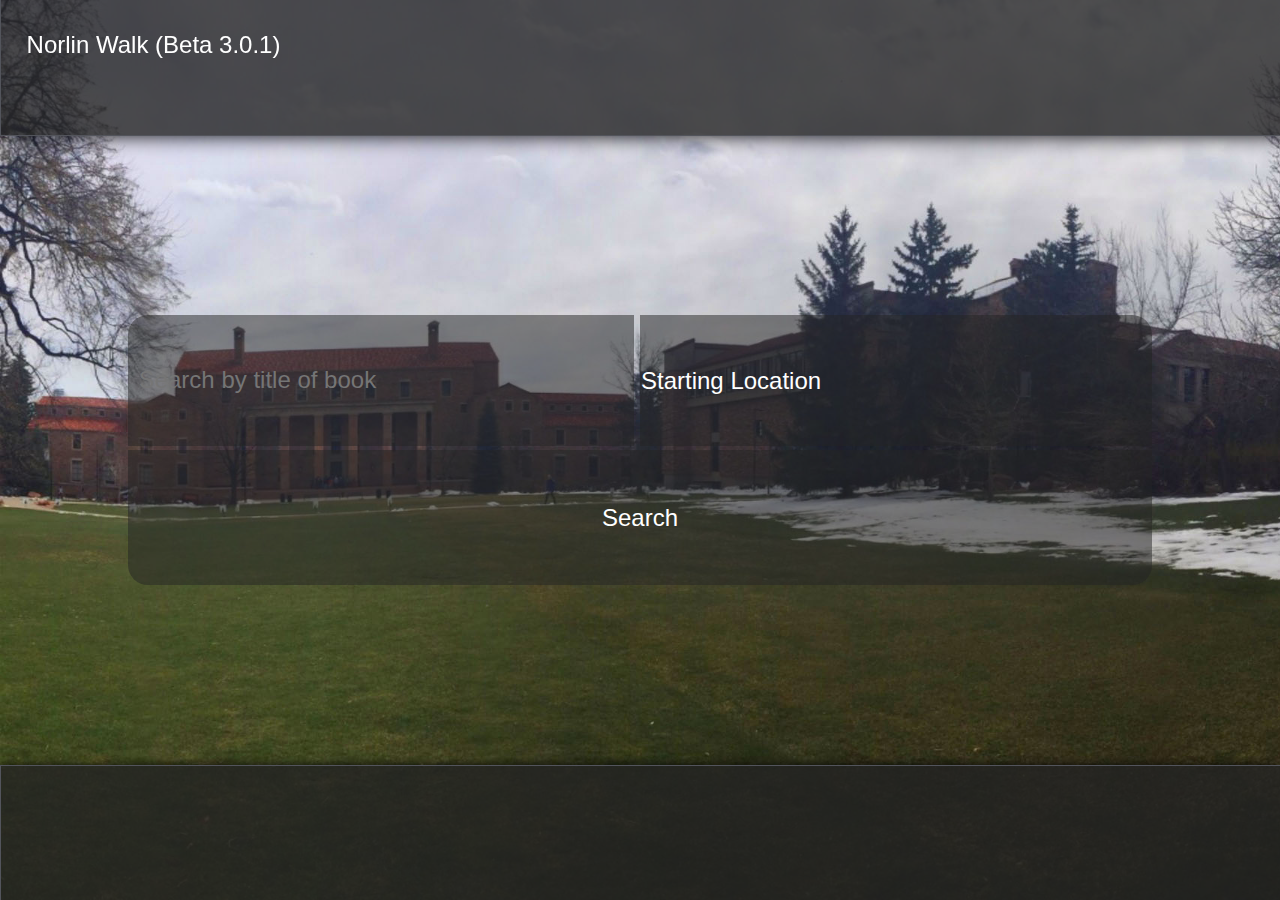
<file: index.html>
<!--Main index page of website-->
<html>
    
	<head>
        
        <title>NorlinWalk</title>
        <link rel="stylesheet" id="landscape" type="text/css" href="CSS/index.css" media="screen and (orientation: landscape)">
        <link rel="stylesheet" id="portrait" type="text/css" href="CSS/indexPortrait.css" media="screen and (orientation: portrait)">
        <script src="JS/MainJS.js"></script>
	</head>	
	<body onload="onload()">

        <div id="navigationBar">
            <!--Put navigation buttons here e.g. <back>-->
            <p id="dev">Norlin Walk (Beta 3.0.1)</p>
        </div>
       
       
        <div id="userFormToSearchBooks">
            <form id="userBookTitle"><!--form for searching books-->
                <input type="text" id="searchBar" placeholder=" Search by title of book"/>
            </form>
            
            <select id="locationBar" onclick="force();setXYZOff()">
                <option value="null">Starting Location</option>
                <option value="1">East Entrance 1st Floor</option>
                <option value="8">West Entrance 2nd Floor</option>
                <option value="20">3rd Floor</option>
                <option value="23">4th Floor</option>
                <option value="27">5th Floor</option>
            </select>

            </form>
                <button id="searchButton" onclick="searchForBook(document.getElementById('locationBar').value,document.getElementById('searchBar').value)">Search</button>
                
        </div>
      


       <div>
        <img src="PanoArrows/home.jpg" id="pano">
        </div>
        <div id="notLandscape">
            
            <p>Please turn your phone to landscape mode</p>
   
        </div>
        
        
        <div id="footerBar">
            <p></p>
        </div>
         </body>
</html>
</file>
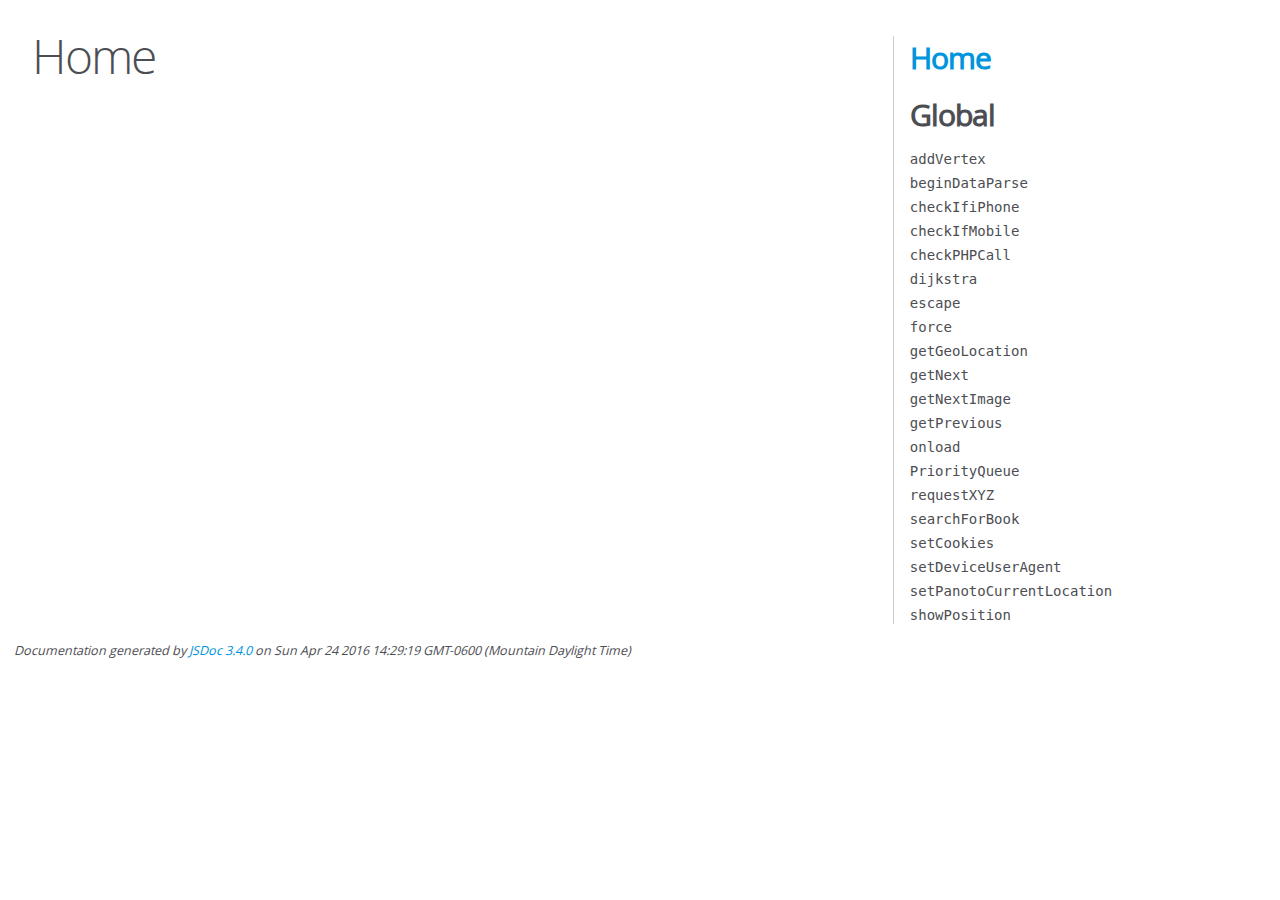
<file: JSDoc/index.html>
<!DOCTYPE html>
<html lang="en">
<head>
    <meta charset="utf-8">
    <title>JSDoc: Home</title>

    <script src="scripts/prettify/prettify.js"> </script>
    <script src="scripts/prettify/lang-css.js"> </script>
    <!--[if lt IE 9]>
      <script src="//html5shiv.googlecode.com/svn/trunk/html5.js"></script>
    <![endif]-->
    <link type="text/css" rel="stylesheet" href="styles/prettify-tomorrow.css">
    <link type="text/css" rel="stylesheet" href="styles/jsdoc-default.css">
</head>

<body>

<div id="main">

    <h1 class="page-title">Home</h1>

    



    


    <h3> </h3>










    









</div>

<nav>
    <h2><a href="index.html">Home</a></h2><h3>Global</h3><ul><li><a href="global.html#addVertex">addVertex</a></li><li><a href="global.html#beginDataParse">beginDataParse</a></li><li><a href="global.html#checkIfiPhone">checkIfiPhone</a></li><li><a href="global.html#checkIfMobile">checkIfMobile</a></li><li><a href="global.html#checkPHPCall">checkPHPCall</a></li><li><a href="global.html#dijkstra">dijkstra</a></li><li><a href="global.html#escape">escape</a></li><li><a href="global.html#force">force</a></li><li><a href="global.html#getGeoLocation">getGeoLocation</a></li><li><a href="global.html#getNext">getNext</a></li><li><a href="global.html#getNextImage">getNextImage</a></li><li><a href="global.html#getPrevious">getPrevious</a></li><li><a href="global.html#onload">onload</a></li><li><a href="global.html#PriorityQueue">PriorityQueue</a></li><li><a href="global.html#requestXYZ">requestXYZ</a></li><li><a href="global.html#searchForBook">searchForBook</a></li><li><a href="global.html#setCookies">setCookies</a></li><li><a href="global.html#setDeviceUserAgent">setDeviceUserAgent</a></li><li><a href="global.html#setPanotoCurrentLocation">setPanotoCurrentLocation</a></li><li><a href="global.html#showPosition">showPosition</a></li></ul>
</nav>

<br class="clear">

<footer>
    Documentation generated by <a href="https://github.com/jsdoc3/jsdoc">JSDoc 3.4.0</a> on Sun Apr 24 2016 14:29:19 GMT-0600 (Mountain Daylight Time)
</footer>

<script> prettyPrint(); </script>
<script src="scripts/linenumber.js"> </script>
</body>
</html>
</file>
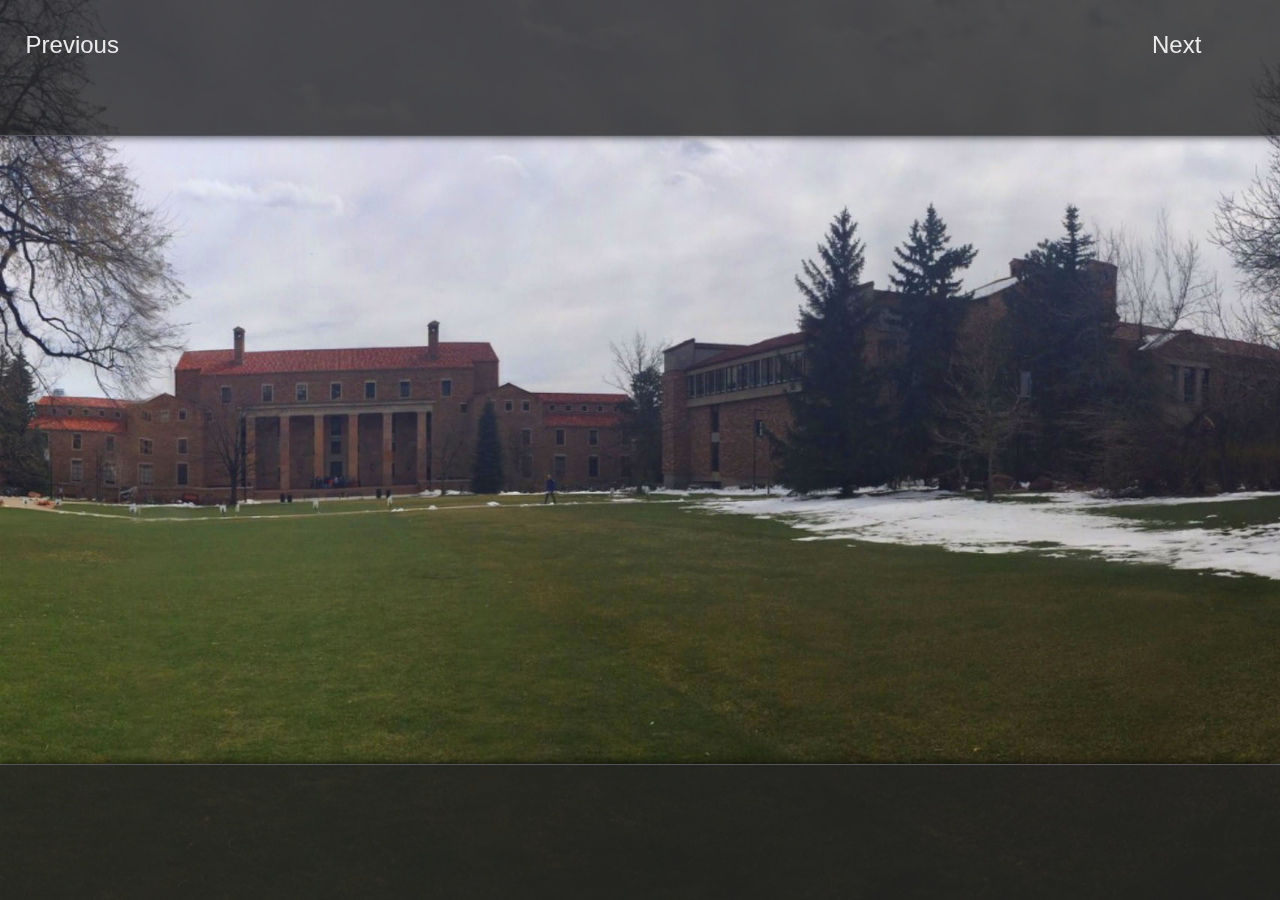
<file: Widget.html>
<!DOCTYPE html>
<html>
    <head>
        <title>Norlin Walk</title>
        <link rel="stylesheet" type="text/css" href="CSS/Widget.css" media="screen and (orientation: landscape)">
        <link rel="stylesheet" type="text/css" href="CSS/WidgetPortrait.css" media="screen and (orientation: portrait)">
         <script src="JS/pathFinder.js"></script>
         <script src="JS/Widget.js"></script>

    </head>
    
    
   
<body onload="onload()">
    
    <div id="navigationBar">
        <!--Put navigation buttons here e.g. <back>-->
        <p class="navigation" id="Prev" onclick="getPrevious()">Previous</p>
        <p id="dev"></p>
        <p class="navigation" id="Next" onclick="getNext()">Next</p>
    </div>
    
    <div onclick="getNextImage()">
       <img src="PanoArrows/home.jpg" id="pano">
    </div>
    <div id="notLandscape">
        <p>Please turn your phone into landscape mode</p>
    </div>
    
    
    <div id="footerBar">
        <p></p>
        </div>


</body>


</html>
</file>
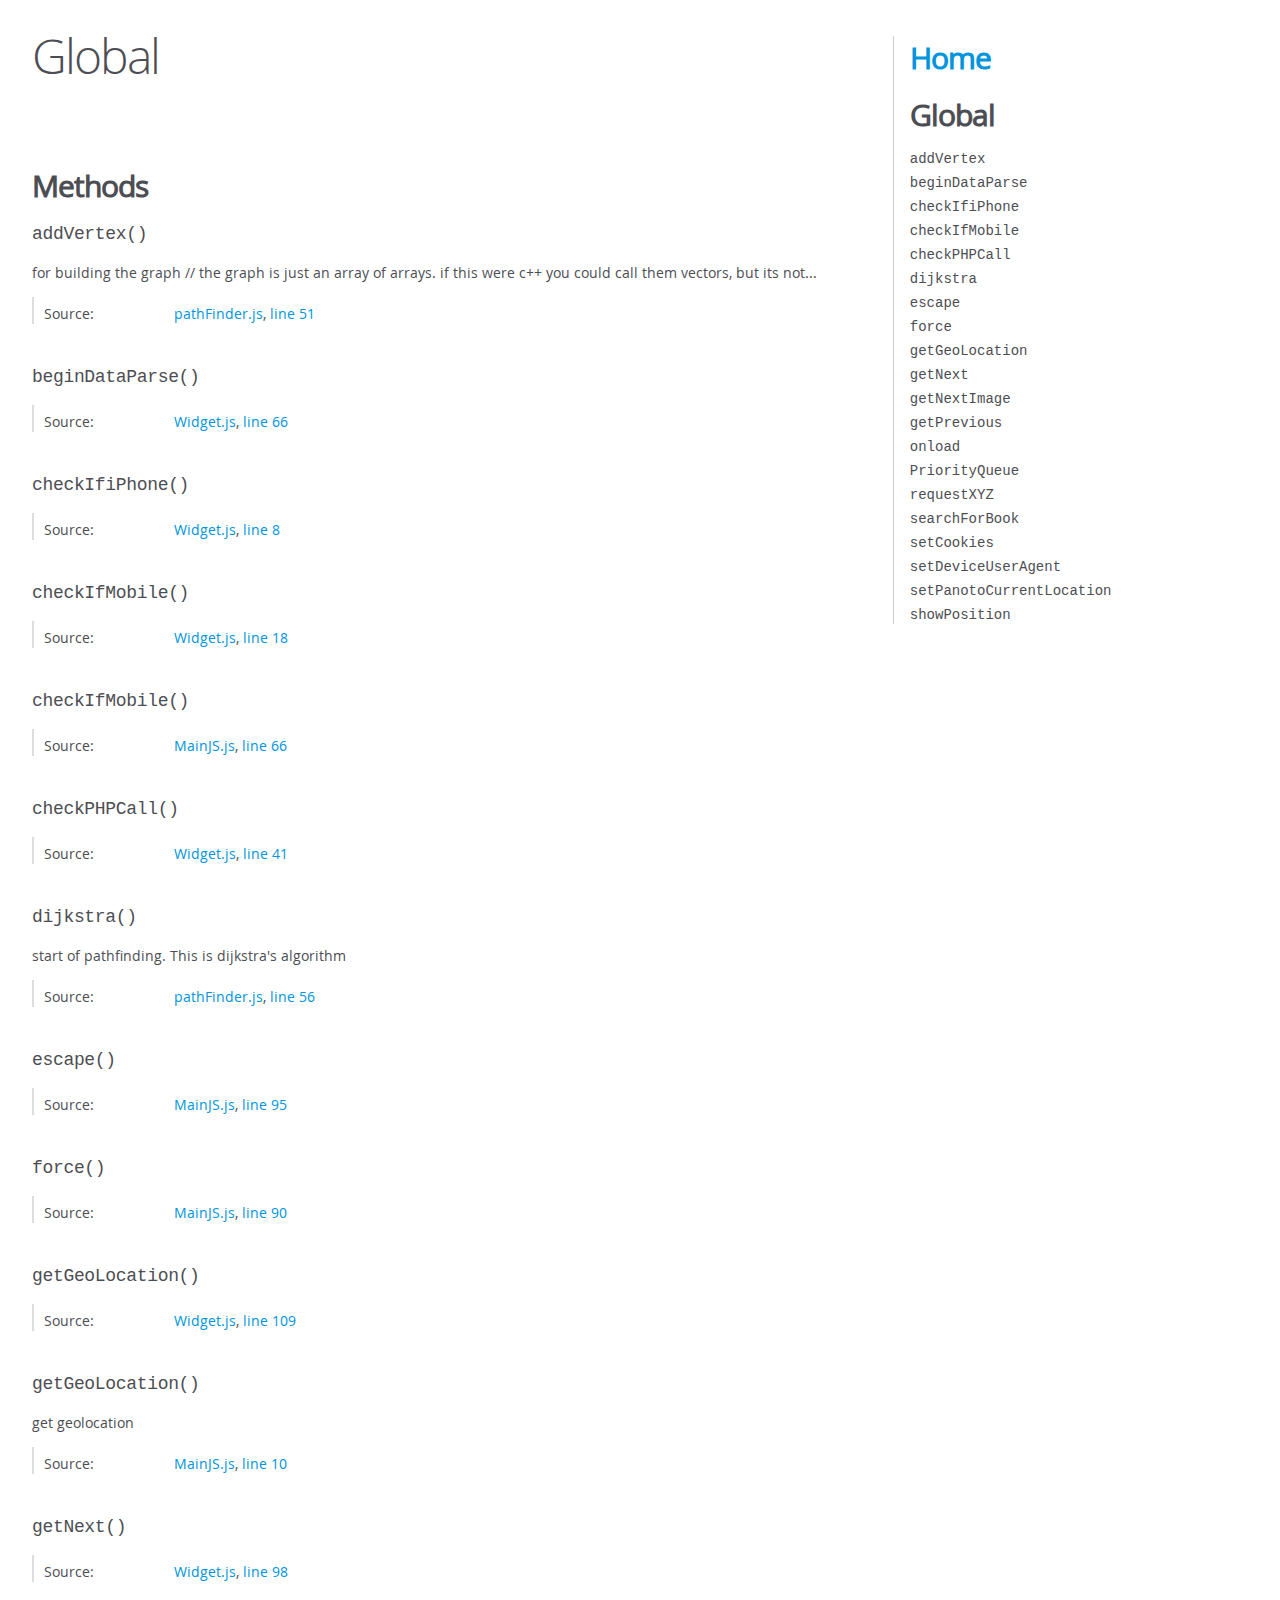
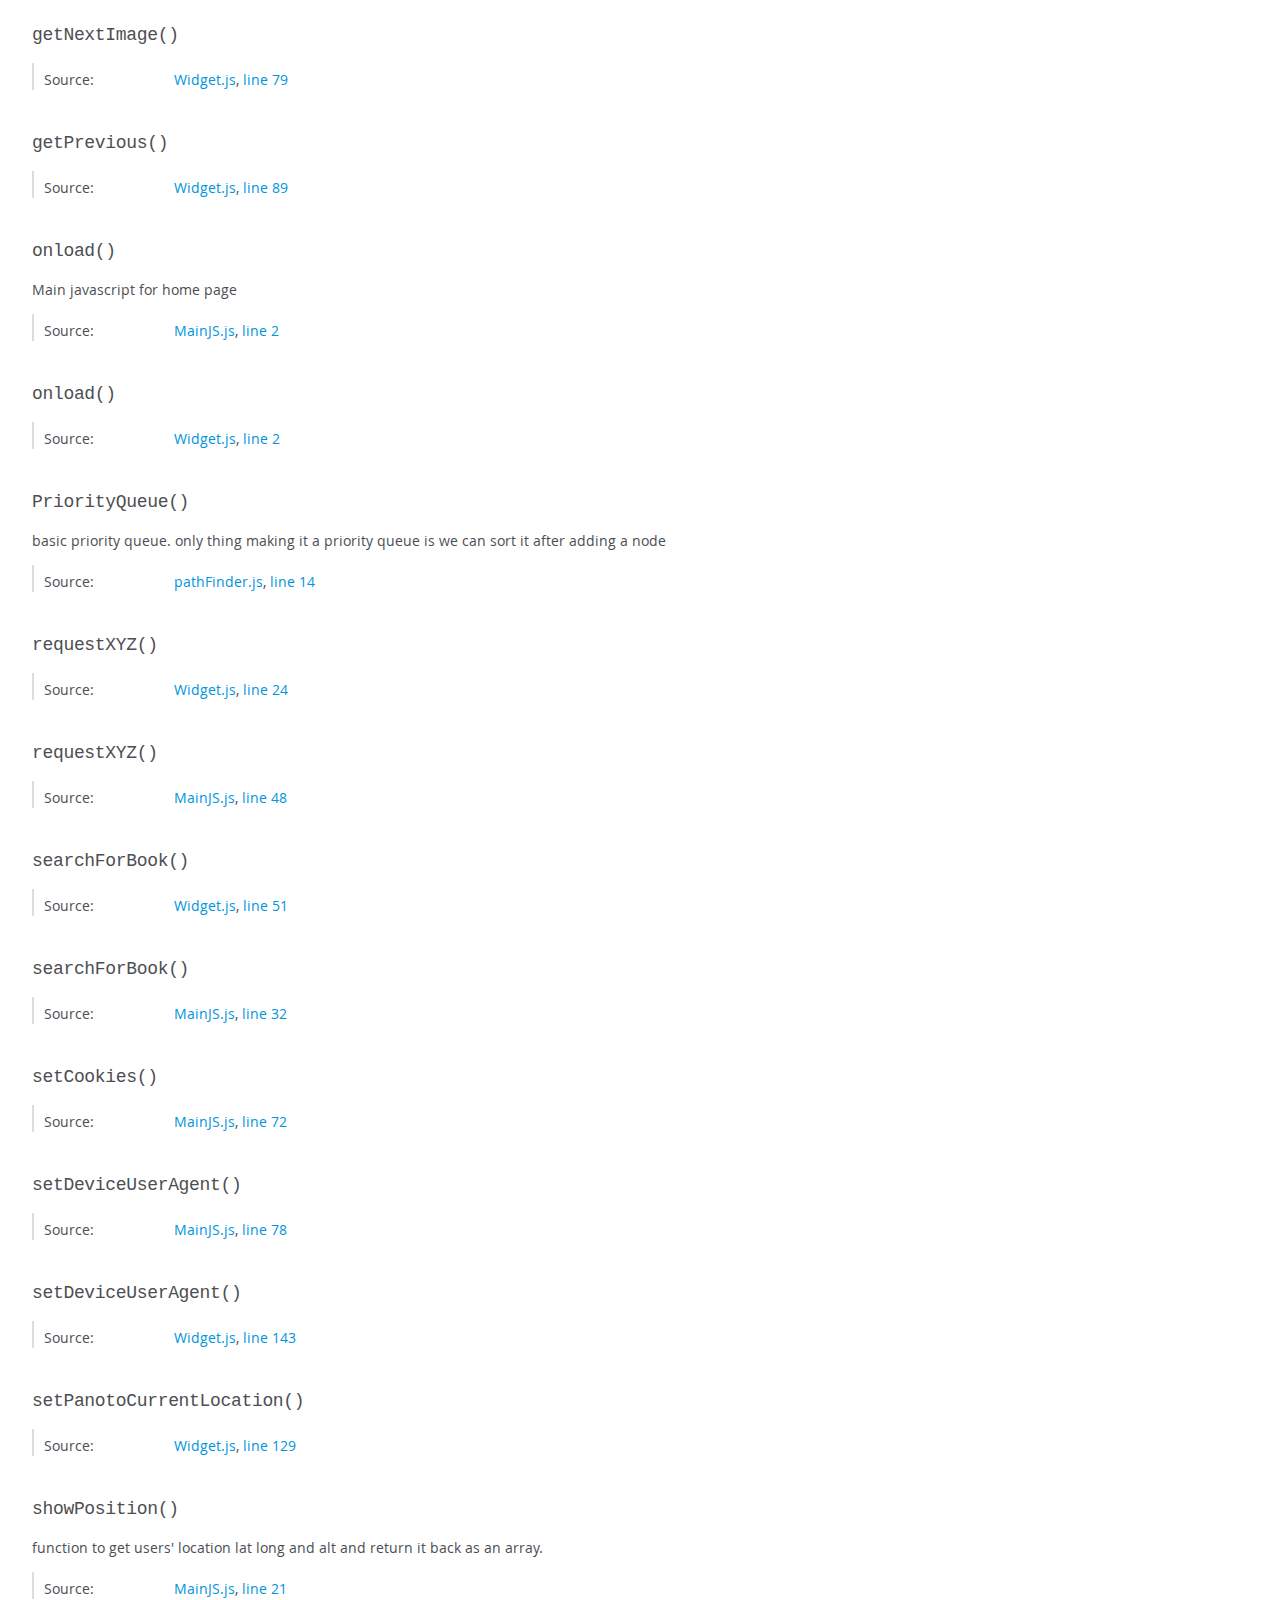
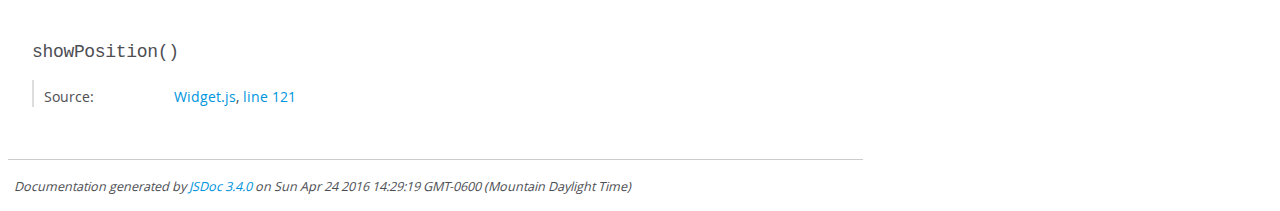
<file: JSDoc/global.html>
<!DOCTYPE html>
<html lang="en">
<head>
    <meta charset="utf-8">
    <title>JSDoc: Global</title>

    <script src="scripts/prettify/prettify.js"> </script>
    <script src="scripts/prettify/lang-css.js"> </script>
    <!--[if lt IE 9]>
      <script src="//html5shiv.googlecode.com/svn/trunk/html5.js"></script>
    <![endif]-->
    <link type="text/css" rel="stylesheet" href="styles/prettify-tomorrow.css">
    <link type="text/css" rel="stylesheet" href="styles/jsdoc-default.css">
</head>

<body>

<div id="main">

    <h1 class="page-title">Global</h1>

    




<section>

<header>
    
        <h2></h2>
        
    
</header>

<article>
    <div class="container-overview">
    
        

        


<dl class="details">

    

    

    

    

    

    

    

    

    

    

    

    

    

    

    

    
</dl>


        
    
    </div>

    

    

    

     

    

    

    
        <h3 class="subsection-title">Methods</h3>

        
            

    

    <h4 class="name" id="addVertex"><span class="type-signature"></span>addVertex<span class="signature">()</span><span class="type-signature"></span></h4>

    



<div class="description">
    for building the graph
    // the graph is just an array of arrays. if this were c++ you could call them vectors, but its not...
</div>













<dl class="details">

    

    

    

    

    

    

    

    

    

    

    

    

    
    <dt class="tag-source">Source:</dt>
    <dd class="tag-source"><ul class="dummy"><li>
        <a href="pathFinder.js.html">pathFinder.js</a>, <a href="pathFinder.js.html#line51">line 51</a>
    </li></ul></dd>
    

    

    

    
</dl>
















        
            

    

    <h4 class="name" id="beginDataParse"><span class="type-signature"></span>beginDataParse<span class="signature">()</span><span class="type-signature"></span></h4>

    















<dl class="details">

    

    

    

    

    

    

    

    

    

    

    

    

    
    <dt class="tag-source">Source:</dt>
    <dd class="tag-source"><ul class="dummy"><li>
        <a href="Widget.js.html">Widget.js</a>, <a href="Widget.js.html#line66">line 66</a>
    </li></ul></dd>
    

    

    

    
</dl>
















        
            

    

    <h4 class="name" id="checkIfiPhone"><span class="type-signature"></span>checkIfiPhone<span class="signature">()</span><span class="type-signature"></span></h4>

    















<dl class="details">

    

    

    

    

    

    

    

    

    

    

    

    

    
    <dt class="tag-source">Source:</dt>
    <dd class="tag-source"><ul class="dummy"><li>
        <a href="Widget.js.html">Widget.js</a>, <a href="Widget.js.html#line8">line 8</a>
    </li></ul></dd>
    

    

    

    
</dl>
















        
            

    

    <h4 class="name" id="checkIfMobile"><span class="type-signature"></span>checkIfMobile<span class="signature">()</span><span class="type-signature"></span></h4>

    















<dl class="details">

    

    

    

    

    

    

    

    

    

    

    

    

    
    <dt class="tag-source">Source:</dt>
    <dd class="tag-source"><ul class="dummy"><li>
        <a href="Widget.js.html">Widget.js</a>, <a href="Widget.js.html#line18">line 18</a>
    </li></ul></dd>
    

    

    

    
</dl>
















        
            

    

    <h4 class="name" id="checkIfMobile"><span class="type-signature"></span>checkIfMobile<span class="signature">()</span><span class="type-signature"></span></h4>

    















<dl class="details">

    

    

    

    

    

    

    

    

    

    

    

    

    
    <dt class="tag-source">Source:</dt>
    <dd class="tag-source"><ul class="dummy"><li>
        <a href="MainJS.js.html">MainJS.js</a>, <a href="MainJS.js.html#line66">line 66</a>
    </li></ul></dd>
    

    

    

    
</dl>
















        
            

    

    <h4 class="name" id="checkPHPCall"><span class="type-signature"></span>checkPHPCall<span class="signature">()</span><span class="type-signature"></span></h4>

    















<dl class="details">

    

    

    

    

    

    

    

    

    

    

    

    

    
    <dt class="tag-source">Source:</dt>
    <dd class="tag-source"><ul class="dummy"><li>
        <a href="Widget.js.html">Widget.js</a>, <a href="Widget.js.html#line41">line 41</a>
    </li></ul></dd>
    

    

    

    
</dl>
















        
            

    

    <h4 class="name" id="dijkstra"><span class="type-signature"></span>dijkstra<span class="signature">()</span><span class="type-signature"></span></h4>

    



<div class="description">
    start of pathfinding. This is dijkstra's algorithm
</div>













<dl class="details">

    

    

    

    

    

    

    

    

    

    

    

    

    
    <dt class="tag-source">Source:</dt>
    <dd class="tag-source"><ul class="dummy"><li>
        <a href="pathFinder.js.html">pathFinder.js</a>, <a href="pathFinder.js.html#line56">line 56</a>
    </li></ul></dd>
    

    

    

    
</dl>
















        
            

    

    <h4 class="name" id="escape"><span class="type-signature"></span>escape<span class="signature">()</span><span class="type-signature"></span></h4>

    















<dl class="details">

    

    

    

    

    

    

    

    

    

    

    

    

    
    <dt class="tag-source">Source:</dt>
    <dd class="tag-source"><ul class="dummy"><li>
        <a href="MainJS.js.html">MainJS.js</a>, <a href="MainJS.js.html#line95">line 95</a>
    </li></ul></dd>
    

    

    

    
</dl>
















        
            

    

    <h4 class="name" id="force"><span class="type-signature"></span>force<span class="signature">()</span><span class="type-signature"></span></h4>

    















<dl class="details">

    

    

    

    

    

    

    

    

    

    

    

    

    
    <dt class="tag-source">Source:</dt>
    <dd class="tag-source"><ul class="dummy"><li>
        <a href="MainJS.js.html">MainJS.js</a>, <a href="MainJS.js.html#line90">line 90</a>
    </li></ul></dd>
    

    

    

    
</dl>
















        
            

    

    <h4 class="name" id="getGeoLocation"><span class="type-signature"></span>getGeoLocation<span class="signature">()</span><span class="type-signature"></span></h4>

    















<dl class="details">

    

    

    

    

    

    

    

    

    

    

    

    

    
    <dt class="tag-source">Source:</dt>
    <dd class="tag-source"><ul class="dummy"><li>
        <a href="Widget.js.html">Widget.js</a>, <a href="Widget.js.html#line109">line 109</a>
    </li></ul></dd>
    

    

    

    
</dl>
















        
            

    

    <h4 class="name" id="getGeoLocation"><span class="type-signature"></span>getGeoLocation<span class="signature">()</span><span class="type-signature"></span></h4>

    



<div class="description">
    get geolocation
</div>













<dl class="details">

    

    

    

    

    

    

    

    

    

    

    

    

    
    <dt class="tag-source">Source:</dt>
    <dd class="tag-source"><ul class="dummy"><li>
        <a href="MainJS.js.html">MainJS.js</a>, <a href="MainJS.js.html#line10">line 10</a>
    </li></ul></dd>
    

    

    

    
</dl>
















        
            

    

    <h4 class="name" id="getNext"><span class="type-signature"></span>getNext<span class="signature">()</span><span class="type-signature"></span></h4>

    















<dl class="details">

    

    

    

    

    

    

    

    

    

    

    

    

    
    <dt class="tag-source">Source:</dt>
    <dd class="tag-source"><ul class="dummy"><li>
        <a href="Widget.js.html">Widget.js</a>, <a href="Widget.js.html#line98">line 98</a>
    </li></ul></dd>
    

    

    

    
</dl>
















        
            

    

    <h4 class="name" id="getNextImage"><span class="type-signature"></span>getNextImage<span class="signature">()</span><span class="type-signature"></span></h4>

    















<dl class="details">

    

    

    

    

    

    

    

    

    

    

    

    

    
    <dt class="tag-source">Source:</dt>
    <dd class="tag-source"><ul class="dummy"><li>
        <a href="Widget.js.html">Widget.js</a>, <a href="Widget.js.html#line79">line 79</a>
    </li></ul></dd>
    

    

    

    
</dl>
















        
            

    

    <h4 class="name" id="getPrevious"><span class="type-signature"></span>getPrevious<span class="signature">()</span><span class="type-signature"></span></h4>

    















<dl class="details">

    

    

    

    

    

    

    

    

    

    

    

    

    
    <dt class="tag-source">Source:</dt>
    <dd class="tag-source"><ul class="dummy"><li>
        <a href="Widget.js.html">Widget.js</a>, <a href="Widget.js.html#line89">line 89</a>
    </li></ul></dd>
    

    

    

    
</dl>
















        
            

    

    <h4 class="name" id="onload"><span class="type-signature"></span>onload<span class="signature">()</span><span class="type-signature"></span></h4>

    



<div class="description">
    Main javascript for home page
</div>













<dl class="details">

    

    

    

    

    

    

    

    

    

    

    

    

    
    <dt class="tag-source">Source:</dt>
    <dd class="tag-source"><ul class="dummy"><li>
        <a href="MainJS.js.html">MainJS.js</a>, <a href="MainJS.js.html#line2">line 2</a>
    </li></ul></dd>
    

    

    

    
</dl>
















        
            

    

    <h4 class="name" id="onload"><span class="type-signature"></span>onload<span class="signature">()</span><span class="type-signature"></span></h4>

    















<dl class="details">

    

    

    

    

    

    

    

    

    

    

    

    

    
    <dt class="tag-source">Source:</dt>
    <dd class="tag-source"><ul class="dummy"><li>
        <a href="Widget.js.html">Widget.js</a>, <a href="Widget.js.html#line2">line 2</a>
    </li></ul></dd>
    

    

    

    
</dl>
















        
            

    

    <h4 class="name" id="PriorityQueue"><span class="type-signature"></span>PriorityQueue<span class="signature">()</span><span class="type-signature"></span></h4>

    



<div class="description">
    basic priority queue. only thing making it a priority queue is we can sort it after adding a node
</div>













<dl class="details">

    

    

    

    

    

    

    

    

    

    

    

    

    
    <dt class="tag-source">Source:</dt>
    <dd class="tag-source"><ul class="dummy"><li>
        <a href="pathFinder.js.html">pathFinder.js</a>, <a href="pathFinder.js.html#line14">line 14</a>
    </li></ul></dd>
    

    

    

    
</dl>
















        
            

    

    <h4 class="name" id="requestXYZ"><span class="type-signature"></span>requestXYZ<span class="signature">()</span><span class="type-signature"></span></h4>

    















<dl class="details">

    

    

    

    

    

    

    

    

    

    

    

    

    
    <dt class="tag-source">Source:</dt>
    <dd class="tag-source"><ul class="dummy"><li>
        <a href="Widget.js.html">Widget.js</a>, <a href="Widget.js.html#line24">line 24</a>
    </li></ul></dd>
    

    

    

    
</dl>
















        
            

    

    <h4 class="name" id="requestXYZ"><span class="type-signature"></span>requestXYZ<span class="signature">()</span><span class="type-signature"></span></h4>

    















<dl class="details">

    

    

    

    

    

    

    

    

    

    

    

    

    
    <dt class="tag-source">Source:</dt>
    <dd class="tag-source"><ul class="dummy"><li>
        <a href="MainJS.js.html">MainJS.js</a>, <a href="MainJS.js.html#line48">line 48</a>
    </li></ul></dd>
    

    

    

    
</dl>
















        
            

    

    <h4 class="name" id="searchForBook"><span class="type-signature"></span>searchForBook<span class="signature">()</span><span class="type-signature"></span></h4>

    















<dl class="details">

    

    

    

    

    

    

    

    

    

    

    

    

    
    <dt class="tag-source">Source:</dt>
    <dd class="tag-source"><ul class="dummy"><li>
        <a href="Widget.js.html">Widget.js</a>, <a href="Widget.js.html#line51">line 51</a>
    </li></ul></dd>
    

    

    

    
</dl>
















        
            

    

    <h4 class="name" id="searchForBook"><span class="type-signature"></span>searchForBook<span class="signature">()</span><span class="type-signature"></span></h4>

    















<dl class="details">

    

    

    

    

    

    

    

    

    

    

    

    

    
    <dt class="tag-source">Source:</dt>
    <dd class="tag-source"><ul class="dummy"><li>
        <a href="MainJS.js.html">MainJS.js</a>, <a href="MainJS.js.html#line32">line 32</a>
    </li></ul></dd>
    

    

    

    
</dl>
















        
            

    

    <h4 class="name" id="setCookies"><span class="type-signature"></span>setCookies<span class="signature">()</span><span class="type-signature"></span></h4>

    















<dl class="details">

    

    

    

    

    

    

    

    

    

    

    

    

    
    <dt class="tag-source">Source:</dt>
    <dd class="tag-source"><ul class="dummy"><li>
        <a href="MainJS.js.html">MainJS.js</a>, <a href="MainJS.js.html#line72">line 72</a>
    </li></ul></dd>
    

    

    

    
</dl>
















        
            

    

    <h4 class="name" id="setDeviceUserAgent"><span class="type-signature"></span>setDeviceUserAgent<span class="signature">()</span><span class="type-signature"></span></h4>

    















<dl class="details">

    

    

    

    

    

    

    

    

    

    

    

    

    
    <dt class="tag-source">Source:</dt>
    <dd class="tag-source"><ul class="dummy"><li>
        <a href="MainJS.js.html">MainJS.js</a>, <a href="MainJS.js.html#line78">line 78</a>
    </li></ul></dd>
    

    

    

    
</dl>
















        
            

    

    <h4 class="name" id="setDeviceUserAgent"><span class="type-signature"></span>setDeviceUserAgent<span class="signature">()</span><span class="type-signature"></span></h4>

    















<dl class="details">

    

    

    

    

    

    

    

    

    

    

    

    

    
    <dt class="tag-source">Source:</dt>
    <dd class="tag-source"><ul class="dummy"><li>
        <a href="Widget.js.html">Widget.js</a>, <a href="Widget.js.html#line143">line 143</a>
    </li></ul></dd>
    

    

    

    
</dl>
















        
            

    

    <h4 class="name" id="setPanotoCurrentLocation"><span class="type-signature"></span>setPanotoCurrentLocation<span class="signature">()</span><span class="type-signature"></span></h4>

    















<dl class="details">

    

    

    

    

    

    

    

    

    

    

    

    

    
    <dt class="tag-source">Source:</dt>
    <dd class="tag-source"><ul class="dummy"><li>
        <a href="Widget.js.html">Widget.js</a>, <a href="Widget.js.html#line129">line 129</a>
    </li></ul></dd>
    

    

    

    
</dl>
















        
            

    

    <h4 class="name" id="showPosition"><span class="type-signature"></span>showPosition<span class="signature">()</span><span class="type-signature"></span></h4>

    



<div class="description">
    function to get users' location lat long and alt and return it back as an array.
</div>













<dl class="details">

    

    

    

    

    

    

    

    

    

    

    

    

    
    <dt class="tag-source">Source:</dt>
    <dd class="tag-source"><ul class="dummy"><li>
        <a href="MainJS.js.html">MainJS.js</a>, <a href="MainJS.js.html#line21">line 21</a>
    </li></ul></dd>
    

    

    

    
</dl>
















        
            

    

    <h4 class="name" id="showPosition"><span class="type-signature"></span>showPosition<span class="signature">()</span><span class="type-signature"></span></h4>

    















<dl class="details">

    

    

    

    

    

    

    

    

    

    

    

    

    
    <dt class="tag-source">Source:</dt>
    <dd class="tag-source"><ul class="dummy"><li>
        <a href="Widget.js.html">Widget.js</a>, <a href="Widget.js.html#line121">line 121</a>
    </li></ul></dd>
    

    

    

    
</dl>
















        
    

    

    
</article>

</section>




</div>

<nav>
    <h2><a href="index.html">Home</a></h2><h3>Global</h3><ul><li><a href="global.html#addVertex">addVertex</a></li><li><a href="global.html#beginDataParse">beginDataParse</a></li><li><a href="global.html#checkIfiPhone">checkIfiPhone</a></li><li><a href="global.html#checkIfMobile">checkIfMobile</a></li><li><a href="global.html#checkPHPCall">checkPHPCall</a></li><li><a href="global.html#dijkstra">dijkstra</a></li><li><a href="global.html#escape">escape</a></li><li><a href="global.html#force">force</a></li><li><a href="global.html#getGeoLocation">getGeoLocation</a></li><li><a href="global.html#getNext">getNext</a></li><li><a href="global.html#getNextImage">getNextImage</a></li><li><a href="global.html#getPrevious">getPrevious</a></li><li><a href="global.html#onload">onload</a></li><li><a href="global.html#PriorityQueue">PriorityQueue</a></li><li><a href="global.html#requestXYZ">requestXYZ</a></li><li><a href="global.html#searchForBook">searchForBook</a></li><li><a href="global.html#setCookies">setCookies</a></li><li><a href="global.html#setDeviceUserAgent">setDeviceUserAgent</a></li><li><a href="global.html#setPanotoCurrentLocation">setPanotoCurrentLocation</a></li><li><a href="global.html#showPosition">showPosition</a></li></ul>
</nav>

<br class="clear">

<footer>
    Documentation generated by <a href="https://github.com/jsdoc3/jsdoc">JSDoc 3.4.0</a> on Sun Apr 24 2016 14:29:19 GMT-0600 (Mountain Daylight Time)
</footer>

<script> prettyPrint(); </script>
<script src="scripts/linenumber.js"> </script>
</body>
</html>
</file>
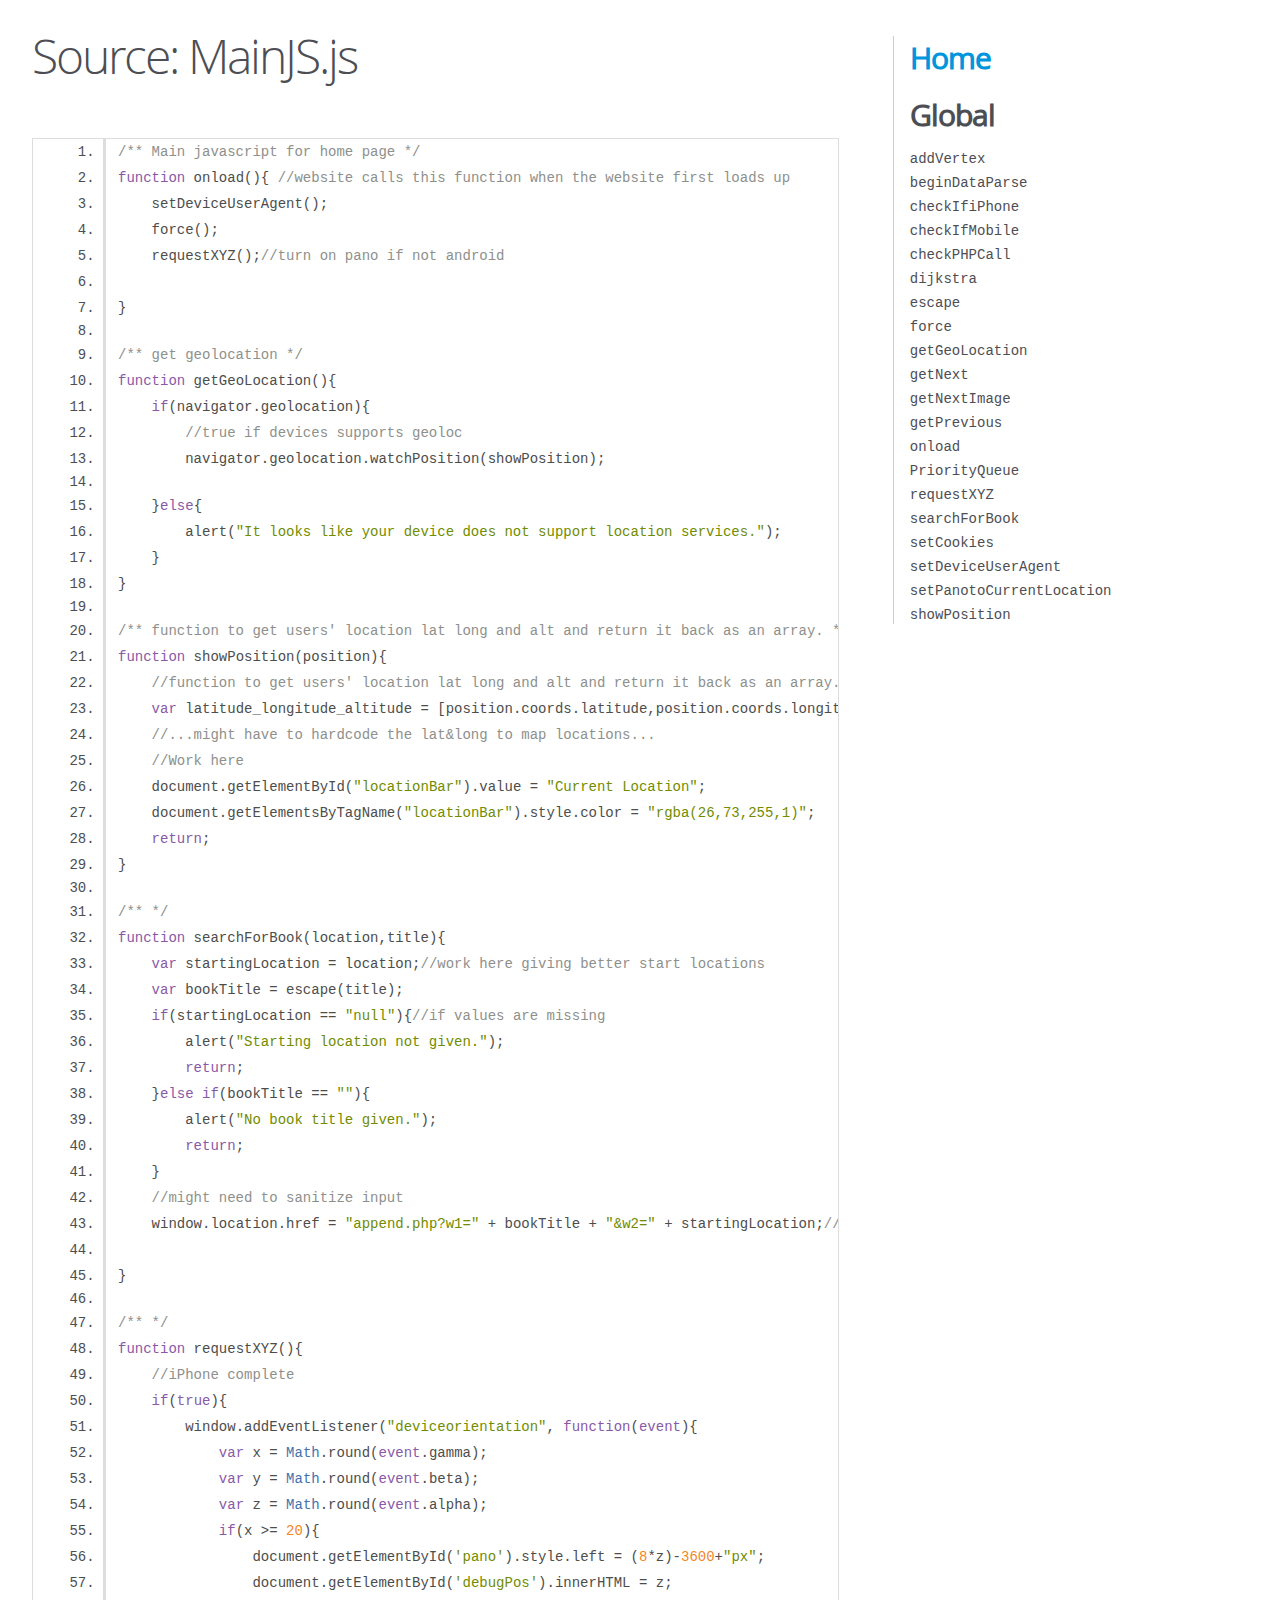
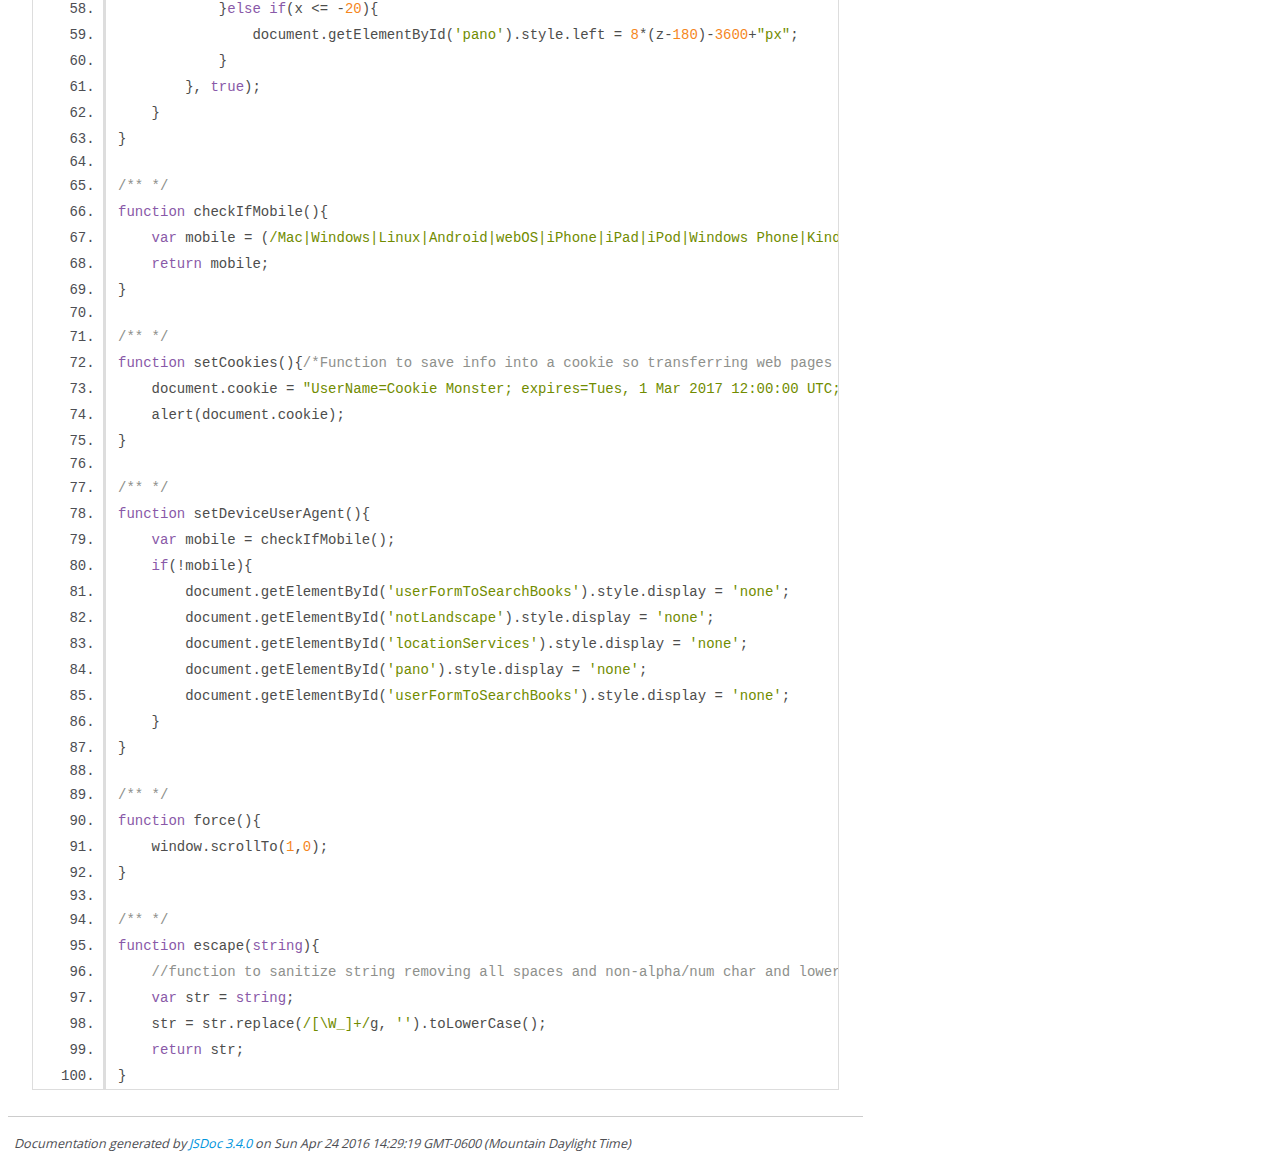
<file: JSDoc/mainJS.js.html>
<!DOCTYPE html>
<html lang="en">
<head>
    <meta charset="utf-8">
    <title>JSDoc: Source: MainJS.js</title>

    <script src="scripts/prettify/prettify.js"> </script>
    <script src="scripts/prettify/lang-css.js"> </script>
    <!--[if lt IE 9]>
      <script src="//html5shiv.googlecode.com/svn/trunk/html5.js"></script>
    <![endif]-->
    <link type="text/css" rel="stylesheet" href="styles/prettify-tomorrow.css">
    <link type="text/css" rel="stylesheet" href="styles/jsdoc-default.css">
</head>

<body>

<div id="main">

    <h1 class="page-title">Source: MainJS.js</h1>

    



    
    <section>
        <article>
            <pre class="prettyprint source linenums"><code>/** Main javascript for home page */
function onload(){ //website calls this function when the website first loads up
    setDeviceUserAgent();
    force();
    requestXYZ();//turn on pano if not android
    
}

/** get geolocation */
function getGeoLocation(){
    if(navigator.geolocation){
        //true if devices supports geoloc
        navigator.geolocation.watchPosition(showPosition);

    }else{
        alert("It looks like your device does not support location services.");
    }
}

/** function to get users' location lat long and alt and return it back as an array. */
function showPosition(position){
    //function to get users' location lat long and alt and return it back as an array.
    var latitude_longitude_altitude = [position.coords.latitude,position.coords.longitude,position.coords.altitude];
    //...might have to hardcode the lat&amp;long to map locations...
    //Work here
    document.getElementById("locationBar").value = "Current Location";
    document.getElementsByTagName("locationBar").style.color = "rgba(26,73,255,1)";
    return;
}

/** */
function searchForBook(location,title){
    var startingLocation = location;//work here giving better start locations
    var bookTitle = escape(title);
    if(startingLocation == "null"){//if values are missing
        alert("Starting location not given.");
        return;
    }else if(bookTitle == ""){
        alert("No book title given.");
        return;
    }
    //might need to sanitize input
    window.location.href = "append.php?w1=" + bookTitle + "&amp;w2=" + startingLocation;//query the database with
    
}

/** */
function requestXYZ(){
    //iPhone complete
    if(true){
        window.addEventListener("deviceorientation", function(event){
            var x = Math.round(event.gamma);
            var y = Math.round(event.beta);
            var z = Math.round(event.alpha);
            if(x >= 20){
                document.getElementById('pano').style.left = (8*z)-3600+"px";
                document.getElementById('debugPos').innerHTML = z;
            }else if(x &lt;= -20){
                document.getElementById('pano').style.left = 8*(z-180)-3600+"px";
            }
        }, true);
    }
}

/** */
function checkIfMobile(){
    var mobile = (/Mac|Windows|Linux|Android|webOS|iPhone|iPad|iPod|Windows Phone|Kindle|IEMobile/i.test(navigator.userAgent)); //return boolean: Check to see if it's a mobile device, if false, disable site.
    return mobile;
}

/** */
function setCookies(){/*Function to save info into a cookie so transferring web pages preserves users' information  */
    document.cookie = "UserName=Cookie Monster; expires=Tues, 1 Mar 2017 12:00:00 UTC; path=/";
    alert(document.cookie);    
}

/** */
function setDeviceUserAgent(){
    var mobile = checkIfMobile();
    if(!mobile){
        document.getElementById('userFormToSearchBooks').style.display = 'none';
        document.getElementById('notLandscape').style.display = 'none';
        document.getElementById('locationServices').style.display = 'none';
        document.getElementById('pano').style.display = 'none';
        document.getElementById('userFormToSearchBooks').style.display = 'none';
    }
}

/** */
function force(){
    window.scrollTo(1,0);
}

/** */
function escape(string){
    //function to sanitize string removing all spaces and non-alpha/num char and lowercase all alpha
    var str = string;
    str = str.replace(/[\W_]+/g, '').toLowerCase();
    return str;
}
</code></pre>
        </article>
    </section>




</div>

<nav>
    <h2><a href="index.html">Home</a></h2><h3>Global</h3><ul><li><a href="global.html#addVertex">addVertex</a></li><li><a href="global.html#beginDataParse">beginDataParse</a></li><li><a href="global.html#checkIfiPhone">checkIfiPhone</a></li><li><a href="global.html#checkIfMobile">checkIfMobile</a></li><li><a href="global.html#checkPHPCall">checkPHPCall</a></li><li><a href="global.html#dijkstra">dijkstra</a></li><li><a href="global.html#escape">escape</a></li><li><a href="global.html#force">force</a></li><li><a href="global.html#getGeoLocation">getGeoLocation</a></li><li><a href="global.html#getNext">getNext</a></li><li><a href="global.html#getNextImage">getNextImage</a></li><li><a href="global.html#getPrevious">getPrevious</a></li><li><a href="global.html#onload">onload</a></li><li><a href="global.html#PriorityQueue">PriorityQueue</a></li><li><a href="global.html#requestXYZ">requestXYZ</a></li><li><a href="global.html#searchForBook">searchForBook</a></li><li><a href="global.html#setCookies">setCookies</a></li><li><a href="global.html#setDeviceUserAgent">setDeviceUserAgent</a></li><li><a href="global.html#setPanotoCurrentLocation">setPanotoCurrentLocation</a></li><li><a href="global.html#showPosition">showPosition</a></li></ul>
</nav>

<br class="clear">

<footer>
    Documentation generated by <a href="https://github.com/jsdoc3/jsdoc">JSDoc 3.4.0</a> on Sun Apr 24 2016 14:29:19 GMT-0600 (Mountain Daylight Time)
</footer>

<script> prettyPrint(); </script>
<script src="scripts/linenumber.js"> </script>
</body>
</html>
</file>
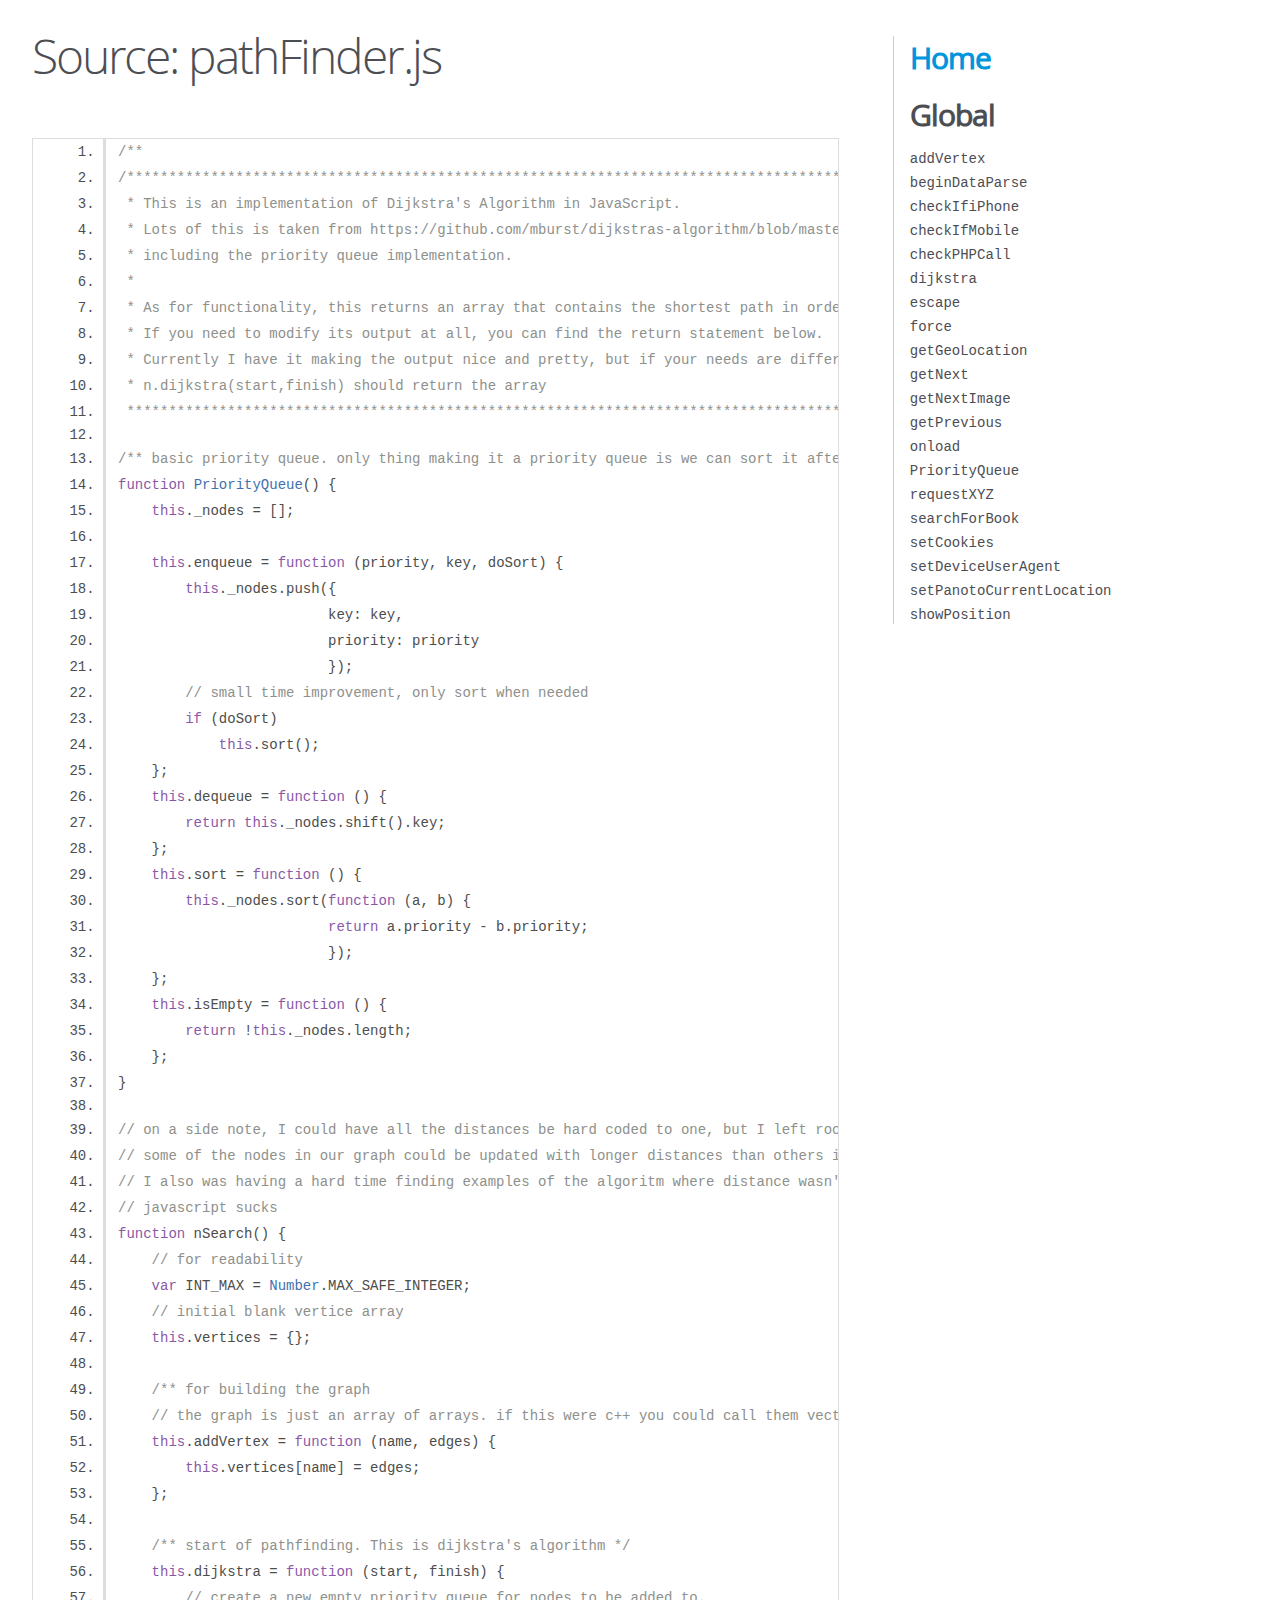
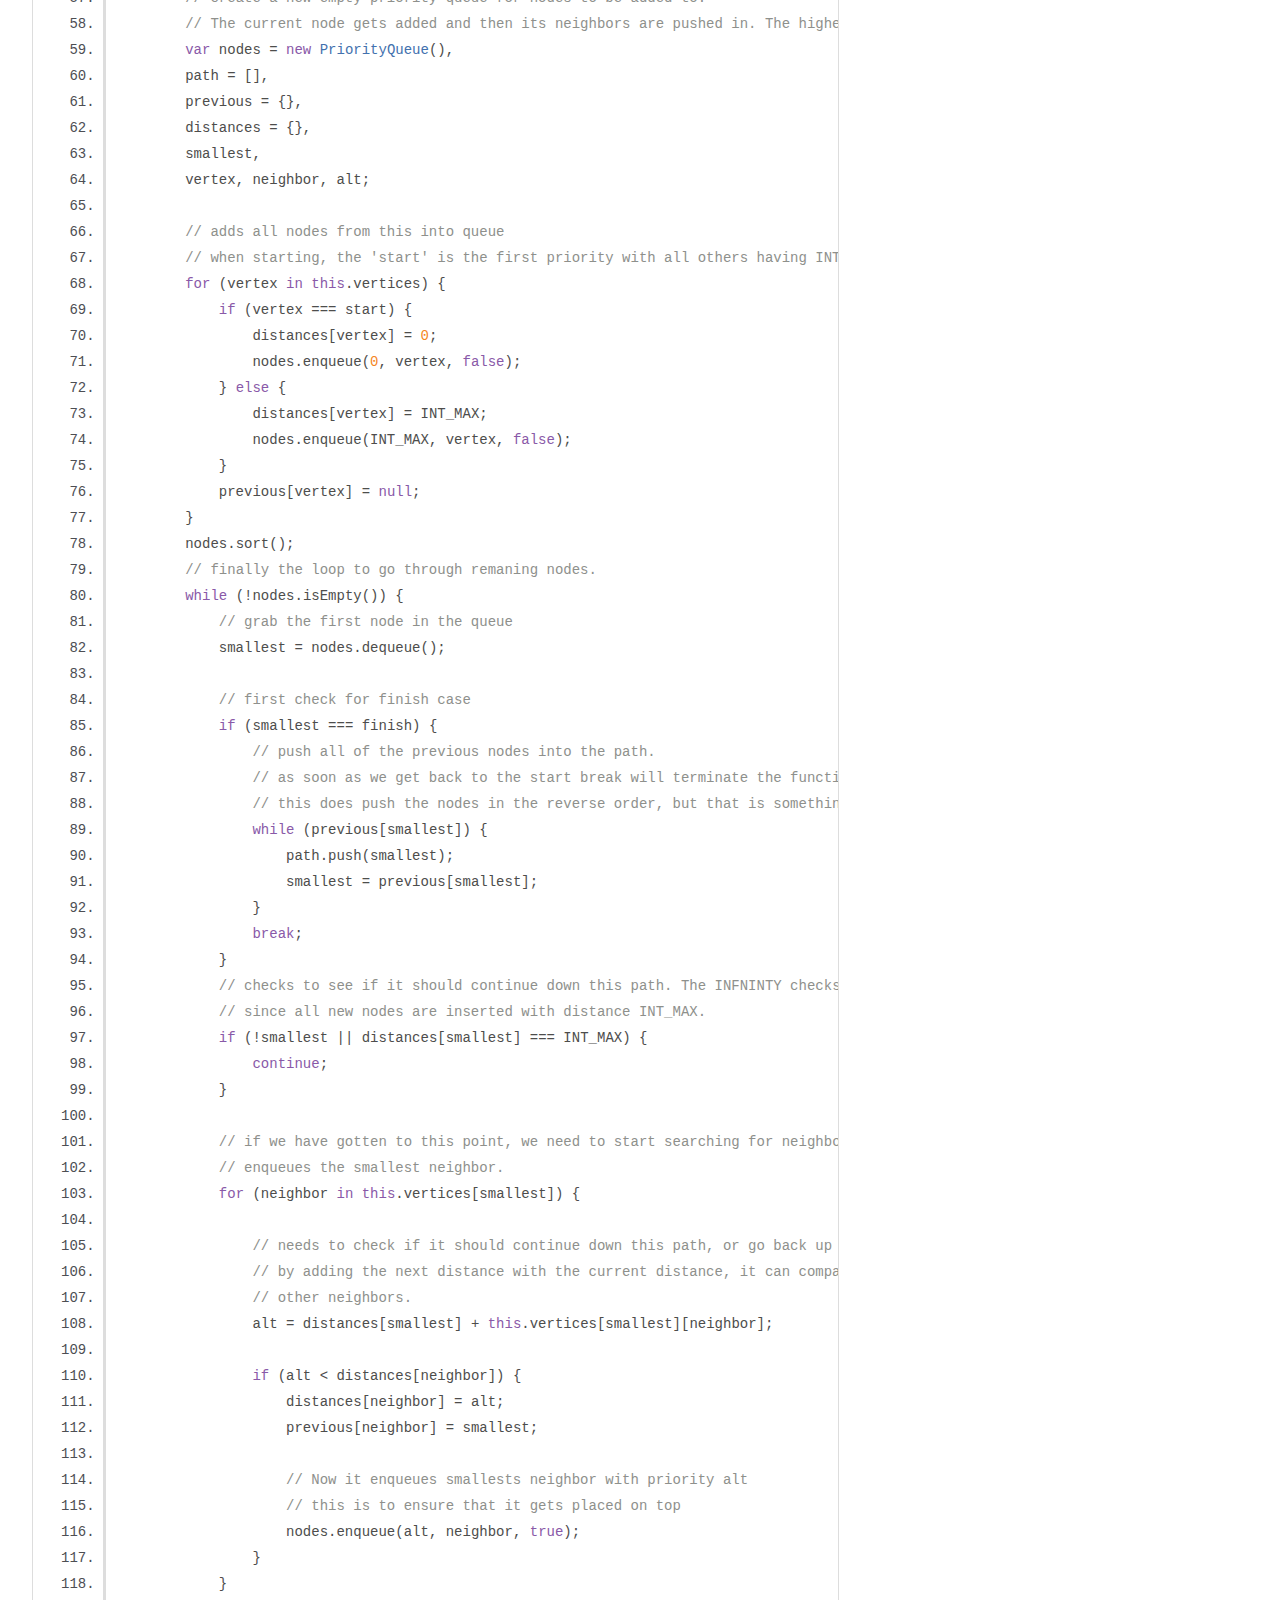
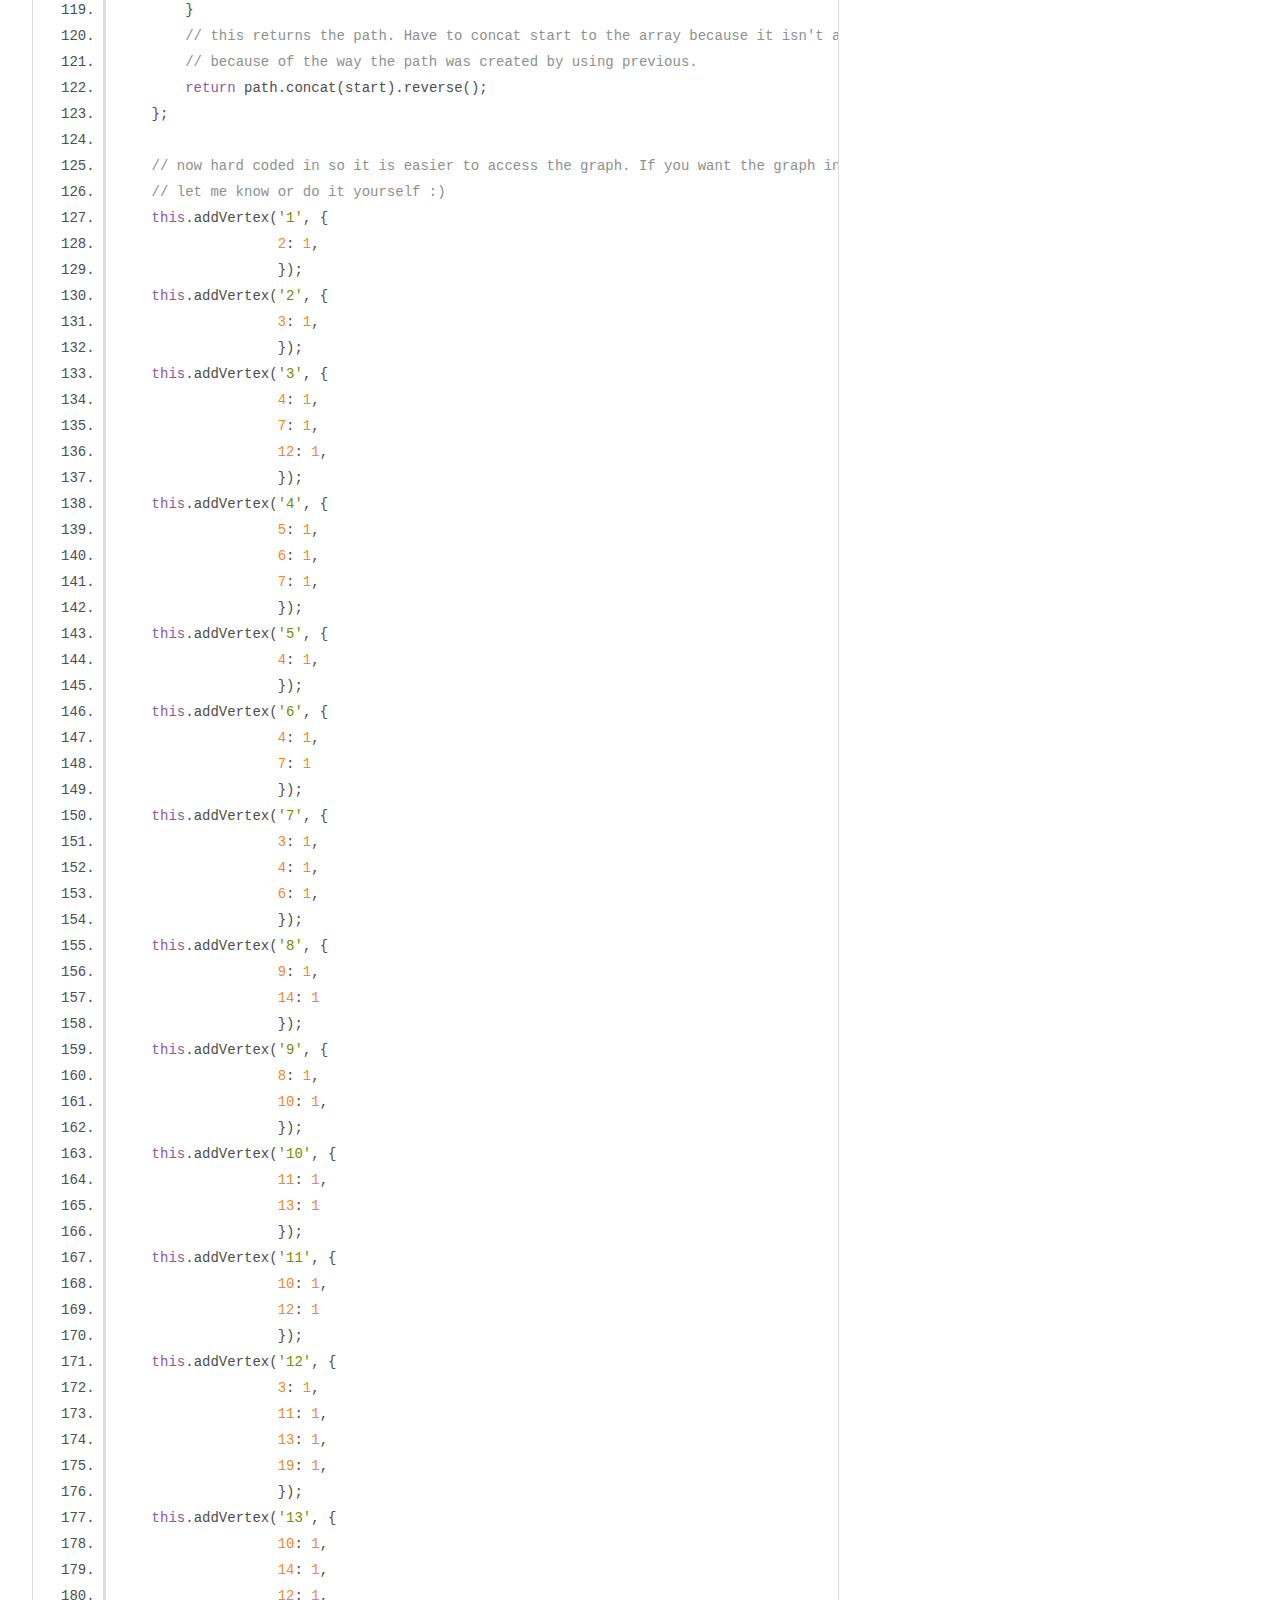
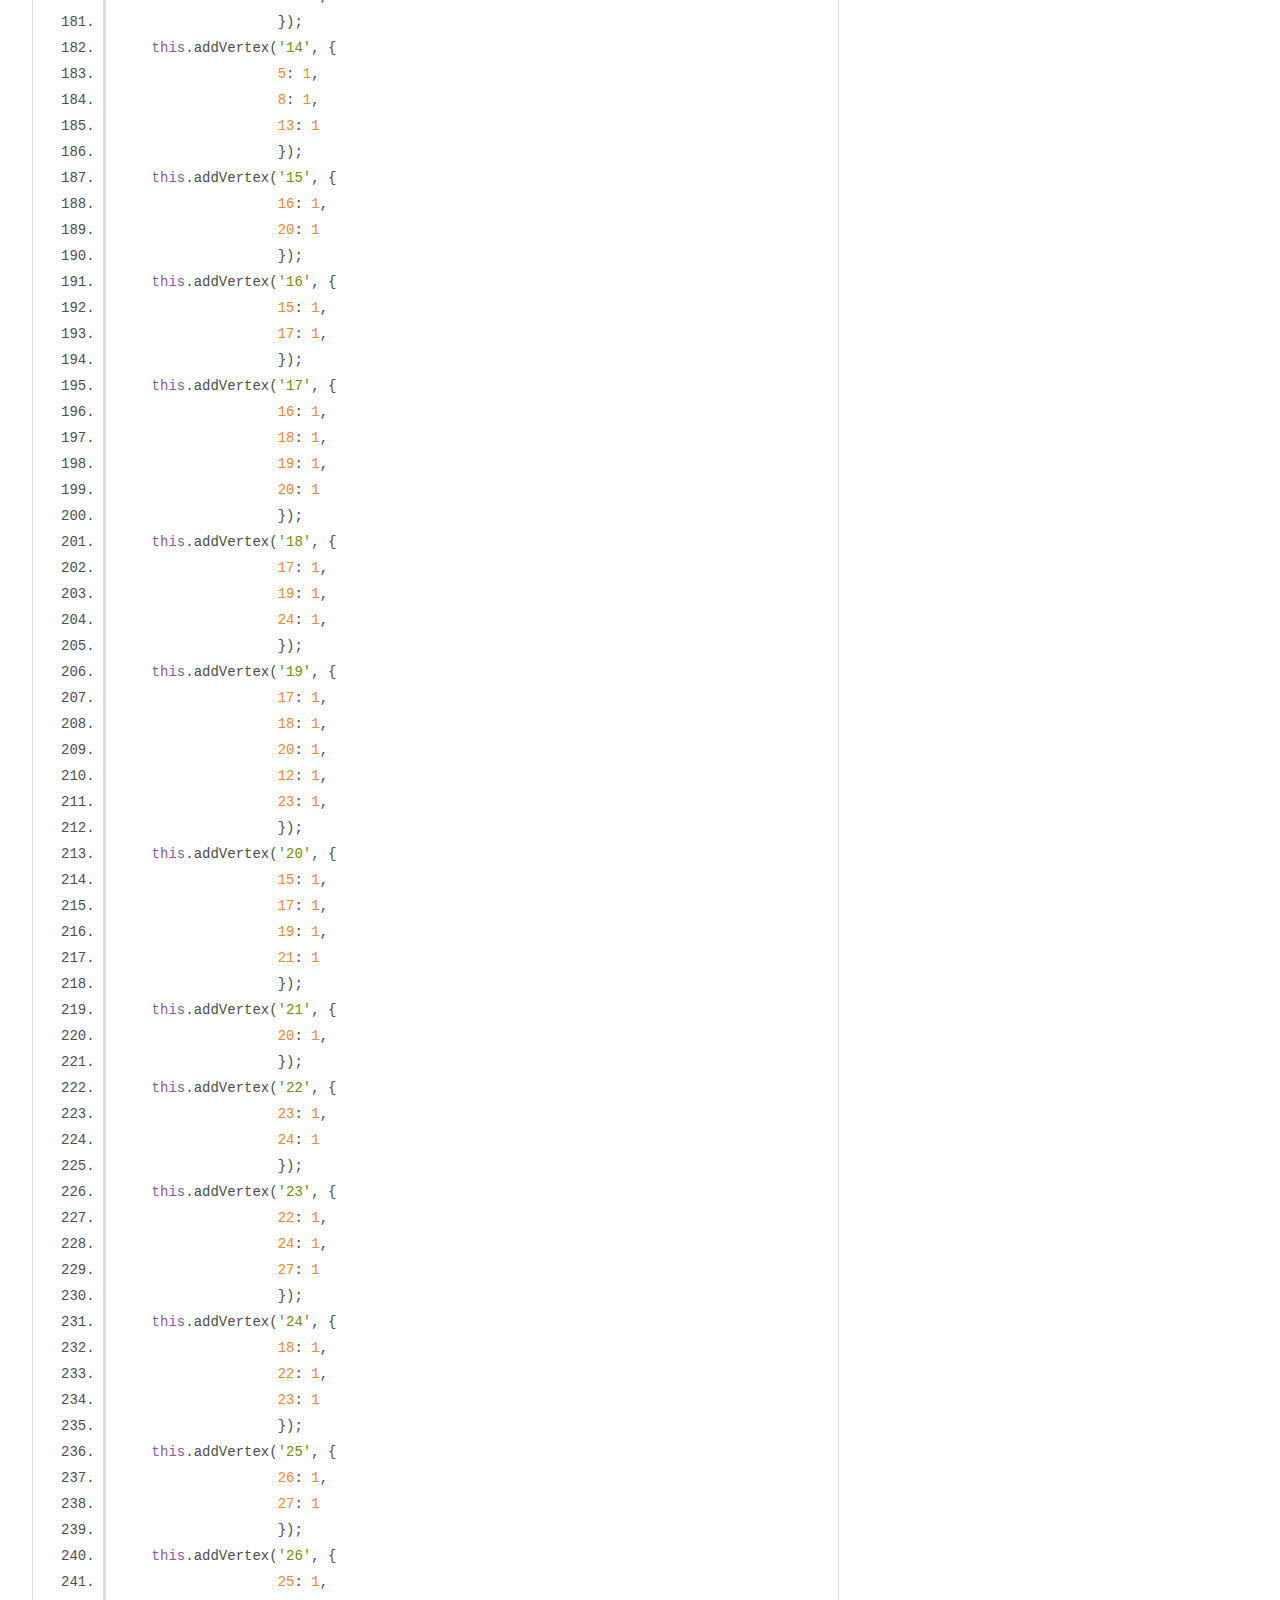
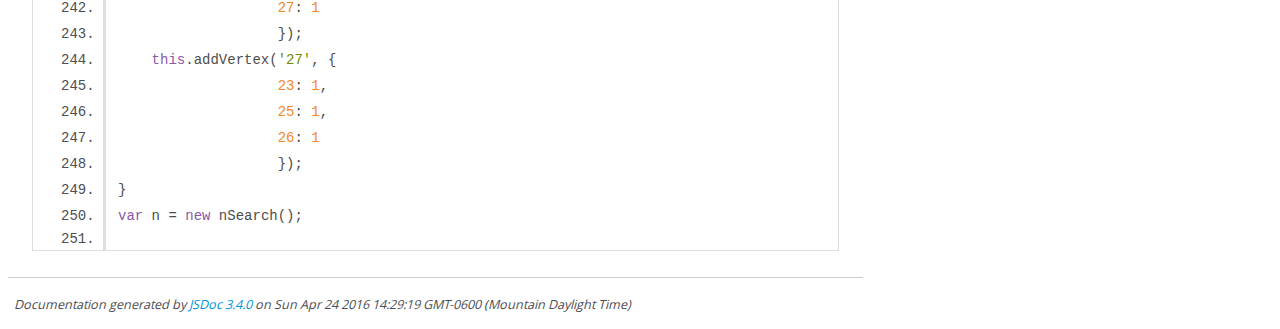
<file: JSDoc/pathFinder.js.html>
<!DOCTYPE html>
<html lang="en">
<head>
    <meta charset="utf-8">
    <title>JSDoc: Source: pathFinder.js</title>

    <script src="scripts/prettify/prettify.js"> </script>
    <script src="scripts/prettify/lang-css.js"> </script>
    <!--[if lt IE 9]>
      <script src="//html5shiv.googlecode.com/svn/trunk/html5.js"></script>
    <![endif]-->
    <link type="text/css" rel="stylesheet" href="styles/prettify-tomorrow.css">
    <link type="text/css" rel="stylesheet" href="styles/jsdoc-default.css">
</head>

<body>

<div id="main">

    <h1 class="page-title">Source: pathFinder.js</h1>

    



    
    <section>
        <article>
            <pre class="prettyprint source linenums"><code>/**
/********************************************************************************************************************
 * This is an implementation of Dijkstra's Algorithm in JavaScript.                                                 *
 * Lots of this is taken from https://github.com/mburst/dijkstras-algorithm/blob/master/dijkstras.js                *
 * including the priority queue implementation.                                                                     *
 *                                                                                                                  *
 * As for functionality, this returns an array that contains the shortest path in order from start to finish        *
 * If you need to modify its output at all, you can find the return statement below.                                *
 * Currently I have it making the output nice and pretty, but if your needs are different feel free to change it    *
 * n.dijkstra(start,finish) should return the array                                                                 *
 ********************************************************************************************************************/

/** basic priority queue. only thing making it a priority queue is we can sort it after adding a node */
function PriorityQueue() {
    this._nodes = [];
    
    this.enqueue = function (priority, key, doSort) {
        this._nodes.push({
                         key: key,
                         priority: priority
                         });
        // small time improvement, only sort when needed
        if (doSort)
            this.sort();
    };
    this.dequeue = function () {
        return this._nodes.shift().key;
    };
    this.sort = function () {
        this._nodes.sort(function (a, b) {
                         return a.priority - b.priority;
                         });
    };
    this.isEmpty = function () {
        return !this._nodes.length;
    };
}

// on a side note, I could have all the distances be hard coded to one, but I left room to grow.
// some of the nodes in our graph could be updated with longer distances than others if we choose
// I also was having a hard time finding examples of the algoritm where distance wasn't part of it
// javascript sucks
function nSearch() {
    // for readability
    var INT_MAX = Number.MAX_SAFE_INTEGER;
    // initial blank vertice array
    this.vertices = {};
    
    /** for building the graph
    // the graph is just an array of arrays. if this were c++ you could call them vectors, but its not... */
    this.addVertex = function (name, edges) {
        this.vertices[name] = edges;
    };
    
    /** start of pathfinding. This is dijkstra's algorithm */
    this.dijkstra = function (start, finish) {
        // create a new empty priority queue for nodes to be added to.
        // The current node gets added and then its neighbors are pushed in. The highest priority goes on top.
        var nodes = new PriorityQueue(),
        path = [],
        previous = {},
        distances = {},
        smallest,
        vertex, neighbor, alt;
        
        // adds all nodes from this into queue
        // when starting, the 'start' is the first priority with all others having INT_MAX priority
        for (vertex in this.vertices) {
            if (vertex === start) {
                distances[vertex] = 0;
                nodes.enqueue(0, vertex, false);
            } else {
                distances[vertex] = INT_MAX;
                nodes.enqueue(INT_MAX, vertex, false);
            }
            previous[vertex] = null;
        }
        nodes.sort();
        // finally the loop to go through remaning nodes.
        while (!nodes.isEmpty()) {
            // grab the first node in the queue
            smallest = nodes.dequeue();
            
            // first check for finish case
            if (smallest === finish) {
                // push all of the previous nodes into the path.
                // as soon as we get back to the start break will terminate the function
                // this does push the nodes in the reverse order, but that is something to figure out later
                while (previous[smallest]) {
                    path.push(smallest);
                    smallest = previous[smallest];
                }
                break;
            }
            // checks to see if it should continue down this path. The INFNINTY checks there is a valid path to the next node
            // since all new nodes are inserted with distance INT_MAX.
            if (!smallest || distances[smallest] === INT_MAX) {
                continue;
            }
            
            // if we have gotten to this point, we need to start searching for neighbors
            // enqueues the smallest neighbor.
            for (neighbor in this.vertices[smallest]) {
                
                // needs to check if it should continue down this path, or go back up one.
                // by adding the next distance with the current distance, it can compare with the
                // other neighbors.
                alt = distances[smallest] + this.vertices[smallest][neighbor];
                
                if (alt &lt; distances[neighbor]) {
                    distances[neighbor] = alt;
                    previous[neighbor] = smallest;
                    
                    // Now it enqueues smallests neighbor with priority alt
                    // this is to ensure that it gets placed on top
                    nodes.enqueue(alt, neighbor, true);
                }
            }
        }
        // this returns the path. Have to concat start to the array because it isn't added other wise. ALso reverse the whole thing
        // because of the way the path was created by using previous.
        return path.concat(start).reverse();
    };
    
    // now hard coded in so it is easier to access the graph. If you want the graph in another arrangement,
    // let me know or do it yourself :)
    this.addVertex('1', {
                   2: 1,
                   });
    this.addVertex('2', {
                   3: 1,
                   });
    this.addVertex('3', {
                   4: 1,
                   7: 1,
                   12: 1,
                   });
    this.addVertex('4', {
                   5: 1,
                   6: 1,
                   7: 1,
                   });
    this.addVertex('5', {
                   4: 1,
                   });
    this.addVertex('6', {
                   4: 1,
                   7: 1
                   });
    this.addVertex('7', {
                   3: 1,
                   4: 1,
                   6: 1,
                   });
    this.addVertex('8', {
                   9: 1,
                   14: 1
                   });
    this.addVertex('9', {
                   8: 1,
                   10: 1,
                   });
    this.addVertex('10', {
                   11: 1,
                   13: 1
                   });
    this.addVertex('11', {
                   10: 1,
                   12: 1
                   });
    this.addVertex('12', {
                   3: 1,
                   11: 1,
                   13: 1,
                   19: 1,
                   });
    this.addVertex('13', {
                   10: 1,
                   14: 1,
                   12: 1,
                   });
    this.addVertex('14', {
                   5: 1,
                   8: 1,
                   13: 1
                   });
    this.addVertex('15', {
                   16: 1,
                   20: 1
                   });
    this.addVertex('16', {
                   15: 1,
                   17: 1,
                   });
    this.addVertex('17', {
                   16: 1,
                   18: 1,
                   19: 1,
                   20: 1
                   });
    this.addVertex('18', {
                   17: 1,
                   19: 1,
                   24: 1,
                   });
    this.addVertex('19', {
                   17: 1,
                   18: 1,
                   20: 1,
                   12: 1,
                   23: 1,
                   });
    this.addVertex('20', {
                   15: 1,
                   17: 1,
                   19: 1,
                   21: 1
                   });
    this.addVertex('21', {
                   20: 1,
                   });
    this.addVertex('22', {
                   23: 1,
                   24: 1
                   });
    this.addVertex('23', {
                   22: 1,
                   24: 1,
                   27: 1
                   });
    this.addVertex('24', {
                   18: 1,
                   22: 1,
                   23: 1
                   });
    this.addVertex('25', {
                   26: 1,
                   27: 1
                   });
    this.addVertex('26', {
                   25: 1,
                   27: 1
                   });
    this.addVertex('27', {
                   23: 1,
                   25: 1,
                   26: 1
                   });
}
var n = new nSearch();

</code></pre>
        </article>
    </section>




</div>

<nav>
    <h2><a href="index.html">Home</a></h2><h3>Global</h3><ul><li><a href="global.html#addVertex">addVertex</a></li><li><a href="global.html#beginDataParse">beginDataParse</a></li><li><a href="global.html#checkIfiPhone">checkIfiPhone</a></li><li><a href="global.html#checkIfMobile">checkIfMobile</a></li><li><a href="global.html#checkPHPCall">checkPHPCall</a></li><li><a href="global.html#dijkstra">dijkstra</a></li><li><a href="global.html#escape">escape</a></li><li><a href="global.html#force">force</a></li><li><a href="global.html#getGeoLocation">getGeoLocation</a></li><li><a href="global.html#getNext">getNext</a></li><li><a href="global.html#getNextImage">getNextImage</a></li><li><a href="global.html#getPrevious">getPrevious</a></li><li><a href="global.html#onload">onload</a></li><li><a href="global.html#PriorityQueue">PriorityQueue</a></li><li><a href="global.html#requestXYZ">requestXYZ</a></li><li><a href="global.html#searchForBook">searchForBook</a></li><li><a href="global.html#setCookies">setCookies</a></li><li><a href="global.html#setDeviceUserAgent">setDeviceUserAgent</a></li><li><a href="global.html#setPanotoCurrentLocation">setPanotoCurrentLocation</a></li><li><a href="global.html#showPosition">showPosition</a></li></ul>
</nav>

<br class="clear">

<footer>
    Documentation generated by <a href="https://github.com/jsdoc3/jsdoc">JSDoc 3.4.0</a> on Sun Apr 24 2016 14:29:19 GMT-0600 (Mountain Daylight Time)
</footer>

<script> prettyPrint(); </script>
<script src="scripts/linenumber.js"> </script>
</body>
</html>
</file>
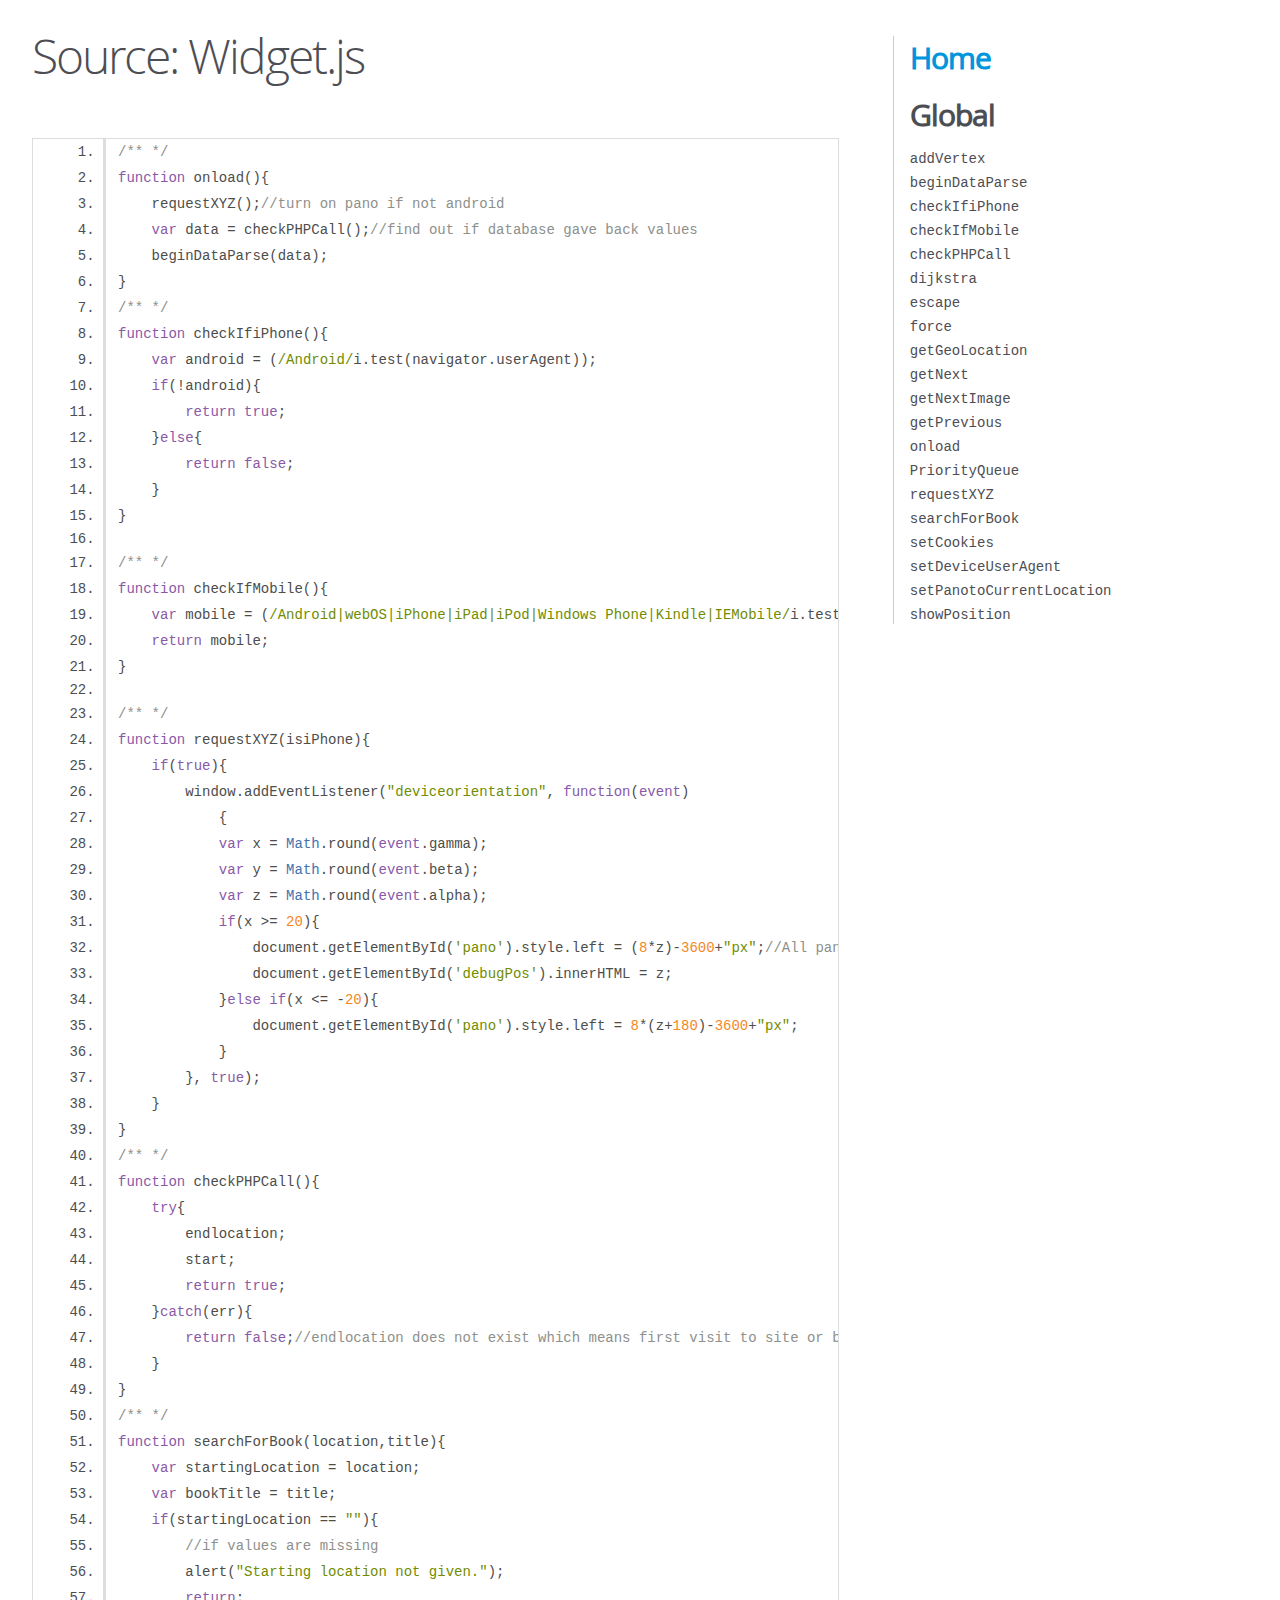
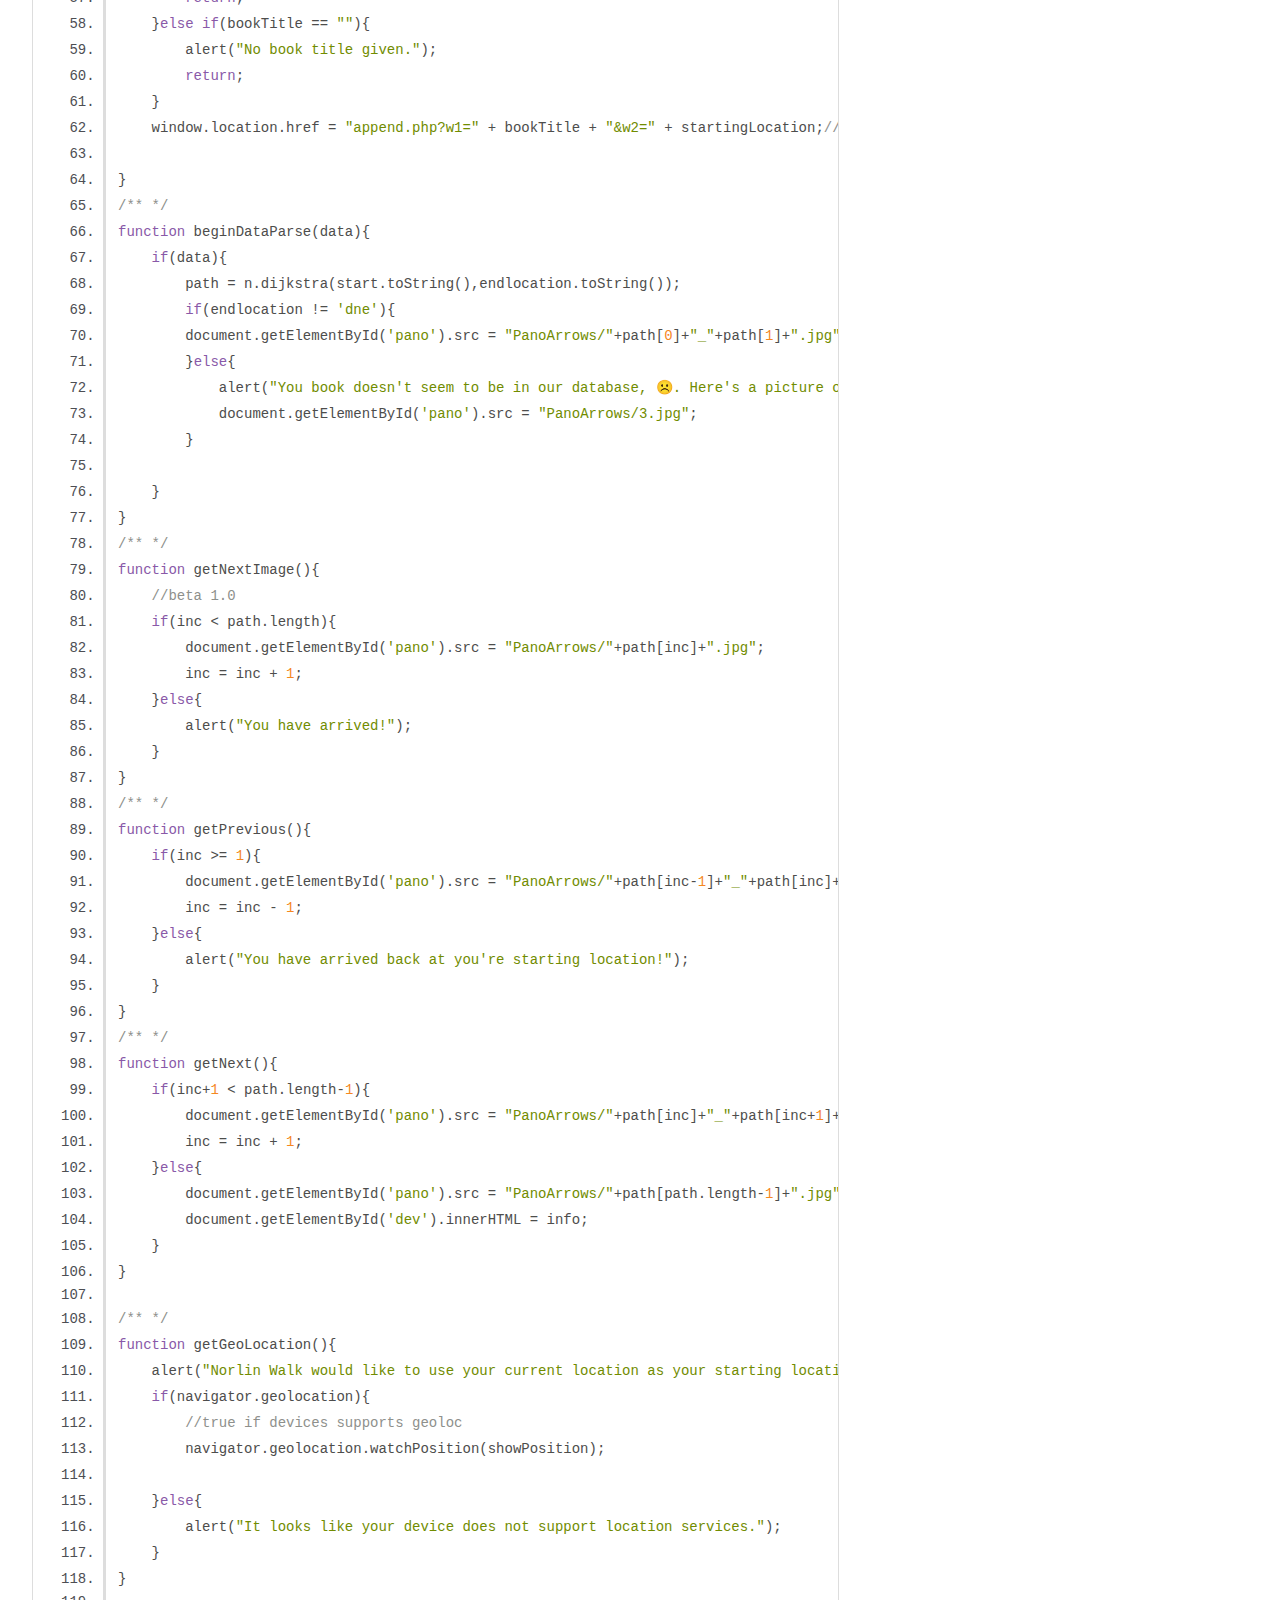
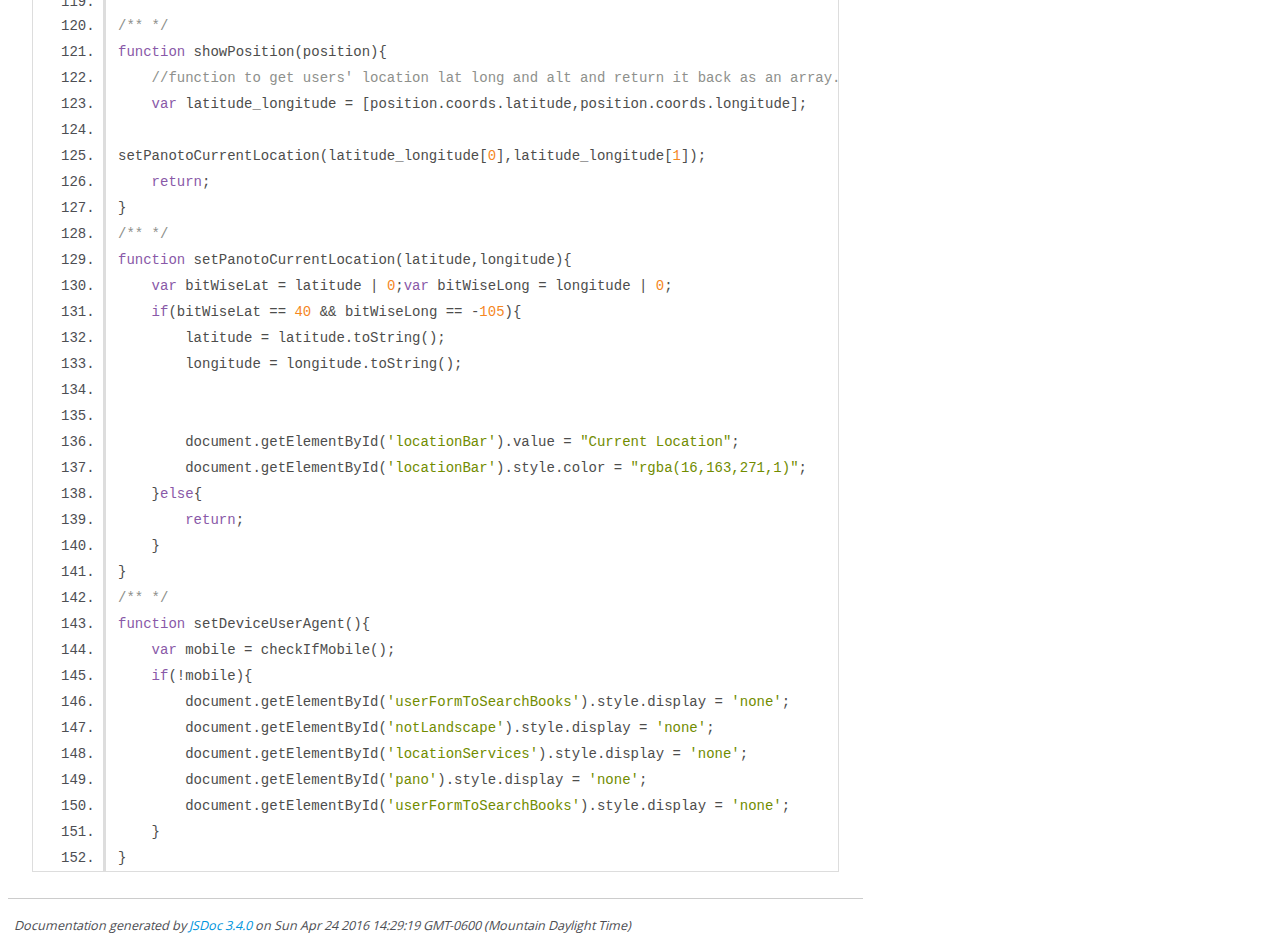
<file: JSDoc/Widget.js.html>
<!DOCTYPE html>
<html lang="en">
<head>
    <meta charset="utf-8">
    <title>JSDoc: Source: Widget.js</title>

    <script src="scripts/prettify/prettify.js"> </script>
    <script src="scripts/prettify/lang-css.js"> </script>
    <!--[if lt IE 9]>
      <script src="//html5shiv.googlecode.com/svn/trunk/html5.js"></script>
    <![endif]-->
    <link type="text/css" rel="stylesheet" href="styles/prettify-tomorrow.css">
    <link type="text/css" rel="stylesheet" href="styles/jsdoc-default.css">
</head>

<body>

<div id="main">

    <h1 class="page-title">Source: Widget.js</h1>

    



    
    <section>
        <article>
            <pre class="prettyprint source linenums"><code>/** */
function onload(){
    requestXYZ();//turn on pano if not android
    var data = checkPHPCall();//find out if database gave back values
    beginDataParse(data);
}
/** */
function checkIfiPhone(){
    var android = (/Android/i.test(navigator.userAgent));
    if(!android){
        return true;
    }else{
        return false;
    }
}

/** */
function checkIfMobile(){
    var mobile = (/Android|webOS|iPhone|iPad|iPod|Windows Phone|Kindle|IEMobile/i.test(navigator.userAgent));
    return mobile;
}

/** */
function requestXYZ(isiPhone){
    if(true){
        window.addEventListener("deviceorientation", function(event)
            {
            var x = Math.round(event.gamma);
            var y = Math.round(event.beta);
            var z = Math.round(event.alpha);
            if(x >= 20){
                document.getElementById('pano').style.left = (8*z)-3600+"px";//All panos need a constant to prevent the jumping effect when viewing panos.
                document.getElementById('debugPos').innerHTML = z;
            }else if(x &lt;= -20){
                document.getElementById('pano').style.left = 8*(z+180)-3600+"px";
            }
        }, true);
    }
}
/** */
function checkPHPCall(){
    try{
        endlocation;
        start;
        return true;
    }catch(err){
        return false;//endlocation does not exist which means first visit to site or book not found in db
    }
}
/** */
function searchForBook(location,title){
    var startingLocation = location;
    var bookTitle = title;
    if(startingLocation == ""){
        //if values are missing
        alert("Starting location not given.");
        return;
    }else if(bookTitle == ""){
        alert("No book title given.");
        return;
    }
    window.location.href = "append.php?w1=" + bookTitle + "&amp;w2=" + startingLocation;//query the database with
    
}
/** */
function beginDataParse(data){
    if(data){
        path = n.dijkstra(start.toString(),endlocation.toString());
        if(endlocation != 'dne'){
        document.getElementById('pano').src = "PanoArrows/"+path[0]+"_"+path[1]+".jpg";//Beta 1.0 before arrows
        }else{
            alert("You book doesn't seem to be in our database, ☹️. Here's a picture of Dalton instead.");
            document.getElementById('pano').src = "PanoArrows/3.jpg";
        }
        
    }
}
/** */
function getNextImage(){
    //beta 1.0
    if(inc &lt; path.length){
        document.getElementById('pano').src = "PanoArrows/"+path[inc]+".jpg";
        inc = inc + 1;
    }else{
        alert("You have arrived!");
    }
}
/** */
function getPrevious(){
    if(inc >= 1){
        document.getElementById('pano').src = "PanoArrows/"+path[inc-1]+"_"+path[inc]+".jpg";
        inc = inc - 1;
    }else{
        alert("You have arrived back at you're starting location!");
    }
}
/** */
function getNext(){
    if(inc+1 &lt; path.length-1){
        document.getElementById('pano').src = "PanoArrows/"+path[inc]+"_"+path[inc+1]+".jpg";
        inc = inc + 1;
    }else{
        document.getElementById('pano').src = "PanoArrows/"+path[path.length-1]+".jpg";
        document.getElementById('dev').innerHTML = info;
    }
}

/** */
function getGeoLocation(){
    alert("Norlin Walk would like to use your current location as your starting location. This will only work if you're inside Norlin while using the app.");
    if(navigator.geolocation){
        //true if devices supports geoloc
        navigator.geolocation.watchPosition(showPosition);
        
    }else{
        alert("It looks like your device does not support location services.");
    }
}

/** */
function showPosition(position){
    //function to get users' location lat long and alt and return it back as an array.
    var latitude_longitude = [position.coords.latitude,position.coords.longitude];
    
setPanotoCurrentLocation(latitude_longitude[0],latitude_longitude[1]);
    return;
}
/** */
function setPanotoCurrentLocation(latitude,longitude){
    var bitWiseLat = latitude | 0;var bitWiseLong = longitude | 0;
    if(bitWiseLat == 40 &amp;&amp; bitWiseLong == -105){
        latitude = latitude.toString();
        longitude = longitude.toString();
        
        
        document.getElementById('locationBar').value = "Current Location";
        document.getElementById('locationBar').style.color = "rgba(16,163,271,1)";
    }else{
        return;
    }
}
/** */
function setDeviceUserAgent(){
    var mobile = checkIfMobile();
    if(!mobile){
        document.getElementById('userFormToSearchBooks').style.display = 'none';
        document.getElementById('notLandscape').style.display = 'none';
        document.getElementById('locationServices').style.display = 'none';
        document.getElementById('pano').style.display = 'none';
        document.getElementById('userFormToSearchBooks').style.display = 'none';
    }
}
</code></pre>
        </article>
    </section>




</div>

<nav>
    <h2><a href="index.html">Home</a></h2><h3>Global</h3><ul><li><a href="global.html#addVertex">addVertex</a></li><li><a href="global.html#beginDataParse">beginDataParse</a></li><li><a href="global.html#checkIfiPhone">checkIfiPhone</a></li><li><a href="global.html#checkIfMobile">checkIfMobile</a></li><li><a href="global.html#checkPHPCall">checkPHPCall</a></li><li><a href="global.html#dijkstra">dijkstra</a></li><li><a href="global.html#escape">escape</a></li><li><a href="global.html#force">force</a></li><li><a href="global.html#getGeoLocation">getGeoLocation</a></li><li><a href="global.html#getNext">getNext</a></li><li><a href="global.html#getNextImage">getNextImage</a></li><li><a href="global.html#getPrevious">getPrevious</a></li><li><a href="global.html#onload">onload</a></li><li><a href="global.html#PriorityQueue">PriorityQueue</a></li><li><a href="global.html#requestXYZ">requestXYZ</a></li><li><a href="global.html#searchForBook">searchForBook</a></li><li><a href="global.html#setCookies">setCookies</a></li><li><a href="global.html#setDeviceUserAgent">setDeviceUserAgent</a></li><li><a href="global.html#setPanotoCurrentLocation">setPanotoCurrentLocation</a></li><li><a href="global.html#showPosition">showPosition</a></li></ul>
</nav>

<br class="clear">

<footer>
    Documentation generated by <a href="https://github.com/jsdoc3/jsdoc">JSDoc 3.4.0</a> on Sun Apr 24 2016 14:29:19 GMT-0600 (Mountain Daylight Time)
</footer>

<script> prettyPrint(); </script>
<script src="scripts/linenumber.js"> </script>
</body>
</html>
</file>
<file: CSS/index.css>
body{
    background-color:rgba(40,43,53,1);
    margin: 0px;
    padding: 0px;
}



#searchButton{
    position:absolute;
    height:15%;
    max-height:20%;min-height:10%;
    width:80%;
    top:50%;left:10%;
    background-color: rgba(35,35,35,0.5);
    -webkit-backdrop-filter: blur(10px);
    border-bottom-right-radius:20px;
    border-bottom-left-radius:20px;
    border-color:transparent;
    color:white;
    outline-color:rgba(178,178,178,1);
    font-size:24px;
    z-index:1;
}
#searchBar{ /* style for the search bar */
    position:absolute;
    top:35%;left:10%;
    height:14.5%;
    max-height:20%;min-height:10%;max-width:40%;
    width:39.5%;
    border-top-left-radius:20px;
    background-color: rgba(35,35,35,0.5);
    -webkit-backdrop-filter: blur(10px);
    border-color: transparent;
    outline-color:rgba(178,178,178,1);
    font-size: 24px;
    color:white;
    font-weight:300; /* thickness of font */
    z-index:1;
}
#navigationBar{
    position:fixed;
    top:0px;left:0px;
    width:100%;
    height:15%;
    background-color: rgba(35,35,35,0.8);
    -webkit-backdrop-filter: blur(10px);
    box-shadow:2px 0px 20px;
    outline-style: solid;
    outline-width: 1px;
    outline-color:rgba(82,84,91,1);
    z-index:2;
}
#footerBar{
    position:fixed;
    left:0px;bottom:-1px;
    width:100%;
    height:15%;
    background-color: rgba(35,35,35,0.8);
    -webkit-backdrop-filter: blur(10px);
    box-shadow:-2px 0px 10px;
    outline-style: solid;
    outline-width: 1px;
    outline-color:rgba(82,84,91,1);
    z-index:2;
}
#locationBar{
    
    position:absolute;
    top:35%;left:50%;
    height:14.5%;
    max-height:20%;min-height:10%;max-width:40%;
    width:40%;
    border-top-right-radius:20px;
    background-color: rgba(35,35,35,0.5);
    -webkit-backdrop-filter: blur(10px);
    border-color: transparent;
    -webkit-appearance:none;
    font-size: 24px;
    color:white;
    font-weight:300;
    z-index:1;
}



#pano{
    position:absolute;
    z-index:0;
    height:100%;
    top:0%;left:0px;bottom:15%;
}
/* for yee who copies this blurring effect css code is a fool...*/



#locationServices{
    position:absolute;
    height:45px;left:2%;top:1%;
    z-index:3;
}

#notLandscape{
    display:none;
}
#Dev{
    position:absolute;
    top:5%;left:2%;
    font-family:Helvetica, Helvetica, Ariel;
    font-size:24px;
    color:white;
}
</file>
<file: CSS/indexPortrait.css>
html, body{
    background-color:white;
    height: 100%;
    width: 100%;
}
p{
    color:grey;
    font-weight:lighter;
    font-family:Helvetica, Helvetica, Ariel;
    font-size:20px;
}

#userFormToSearchBooks{ /* position of the form */
    display:none;
}
#searchBar{ /* style for the search bar */
    display:none;
}
#navigationBar{/* Header bar with all the UI buttons */
    position: fixed;
    top:0px;left:0px;right:0px;
    height:50px;
    width:110%;
    background-color:rgba(242,242,242,1);
    outline-style: solid;
    outline-width: 1px;
    outline-color:rgba(178,178,178,1);
    z-index:1;
}
#footerBar{ /* Footer bar with other navaigation buttons */
    position: fixed;
    bottom:0px;left:0px;right:0px;
    height:50px;
    width:110%;
    background-color:rgba(242,242,242,1);
    outline-style: solid;
    outline-width: 1px;
    outline-color:rgba(178,178,178,1);
}
#notMobile{
    padding-top:40px;
    text-align:center;
}
#notLandscape{
    position: absolute;
    top:50%;left:50%;
    width:100%;
    transform: translate(-50%, -50%);
    z-index:0;
}
#navigationBar p{
    position:absolute;
    color:rgb(0, 131, 254);
    font-weight:400;
    font-size:24px;
    top:-25px;right:10%;
}
</file>
<file: JSDoc/styles/prettify-tomorrow.css>
/* Tomorrow Theme */
/* Original theme - https://github.com/chriskempson/tomorrow-theme */
/* Pretty printing styles. Used with prettify.js. */
/* SPAN elements with the classes below are added by prettyprint. */
/* plain text */
.pln {
  color: #4d4d4c; }

@media screen {
  /* string content */
  .str {
    color: #718c00; }

  /* a keyword */
  .kwd {
    color: #8959a8; }

  /* a comment */
  .com {
    color: #8e908c; }

  /* a type name */
  .typ {
    color: #4271ae; }

  /* a literal value */
  .lit {
    color: #f5871f; }

  /* punctuation */
  .pun {
    color: #4d4d4c; }

  /* lisp open bracket */
  .opn {
    color: #4d4d4c; }

  /* lisp close bracket */
  .clo {
    color: #4d4d4c; }

  /* a markup tag name */
  .tag {
    color: #c82829; }

  /* a markup attribute name */
  .atn {
    color: #f5871f; }

  /* a markup attribute value */
  .atv {
    color: #3e999f; }

  /* a declaration */
  .dec {
    color: #f5871f; }

  /* a variable name */
  .var {
    color: #c82829; }

  /* a function name */
  .fun {
    color: #4271ae; } }
/* Use higher contrast and text-weight for printable form. */
@media print, projection {
  .str {
    color: #060; }

  .kwd {
    color: #006;
    font-weight: bold; }

  .com {
    color: #600;
    font-style: italic; }

  .typ {
    color: #404;
    font-weight: bold; }

  .lit {
    color: #044; }

  .pun, .opn, .clo {
    color: #440; }

  .tag {
    color: #006;
    font-weight: bold; }

  .atn {
    color: #404; }

  .atv {
    color: #060; } }
/* Style */
/*
pre.prettyprint {
  background: white;
  font-family: Consolas, Monaco, 'Andale Mono', monospace;
  font-size: 12px;
  line-height: 1.5;
  border: 1px solid #ccc;
  padding: 10px; }
*/

/* Specify class=linenums on a pre to get line numbering */
ol.linenums {
  margin-top: 0;
  margin-bottom: 0; }

/* IE indents via margin-left */
li.L0,
li.L1,
li.L2,
li.L3,
li.L4,
li.L5,
li.L6,
li.L7,
li.L8,
li.L9 {
  /* */ }

/* Alternate shading for lines */
li.L1,
li.L3,
li.L5,
li.L7,
li.L9 {
  /* */ }
</file>
<file: JSDoc/styles/jsdoc-default.css>
@font-face {
    font-family: 'Open Sans';
    font-weight: normal;
    font-style: normal;
    src: url('../fonts/OpenSans-Regular-webfont.eot');
    src:
        local('Open Sans'),
        local('OpenSans'),
        url('../fonts/OpenSans-Regular-webfont.eot?#iefix') format('embedded-opentype'),
        url('../fonts/OpenSans-Regular-webfont.woff') format('woff'),
        url('../fonts/OpenSans-Regular-webfont.svg#open_sansregular') format('svg');
}

@font-face {
    font-family: 'Open Sans Light';
    font-weight: normal;
    font-style: normal;
    src: url('../fonts/OpenSans-Light-webfont.eot');
    src:
        local('Open Sans Light'),
        local('OpenSans Light'),
        url('../fonts/OpenSans-Light-webfont.eot?#iefix') format('embedded-opentype'),
        url('../fonts/OpenSans-Light-webfont.woff') format('woff'),
        url('../fonts/OpenSans-Light-webfont.svg#open_sanslight') format('svg');
}

html
{
    overflow: auto;
    background-color: #fff;
    font-size: 14px;
}

body
{
    font-family: 'Open Sans', sans-serif;
    line-height: 1.5;
    color: #4d4e53;
    background-color: white;
}

a, a:visited, a:active {
    color: #0095dd;
    text-decoration: none;
}

a:hover {
    text-decoration: underline;
}

header
{
    display: block;
    padding: 0px 4px;
}

tt, code, kbd, samp {
    font-family: Consolas, Monaco, 'Andale Mono', monospace;
}

.class-description {
    font-size: 130%;
    line-height: 140%;
    margin-bottom: 1em;
    margin-top: 1em;
}

.class-description:empty {
    margin: 0;
}

#main {
    float: left;
    width: 70%;
}

article dl {
    margin-bottom: 40px;
}

section
{
    display: block;
    background-color: #fff;
    padding: 12px 24px;
    border-bottom: 1px solid #ccc;
    margin-right: 30px;
}

.variation {
    display: none;
}

.signature-attributes {
    font-size: 60%;
    color: #aaa;
    font-style: italic;
    font-weight: lighter;
}

nav
{
    display: block;
    float: right;
    margin-top: 28px;
    width: 30%;
    box-sizing: border-box;
    border-left: 1px solid #ccc;
    padding-left: 16px;
}

nav ul {
    font-family: 'Lucida Grande', 'Lucida Sans Unicode', arial, sans-serif;
    font-size: 100%;
    line-height: 17px;
    padding: 0;
    margin: 0;
    list-style-type: none;
}

nav ul a, nav ul a:visited, nav ul a:active {
    font-family: Consolas, Monaco, 'Andale Mono', monospace;
    line-height: 18px;
    color: #4D4E53;
}

nav h3 {
    margin-top: 12px;
}

nav li {
    margin-top: 6px;
}

footer {
    display: block;
    padding: 6px;
    margin-top: 12px;
    font-style: italic;
    font-size: 90%;
}

h1, h2, h3, h4 {
    font-weight: 200;
    margin: 0;
}

h1
{
    font-family: 'Open Sans Light', sans-serif;
    font-size: 48px;
    letter-spacing: -2px;
    margin: 12px 24px 20px;
}

h2, h3
{
    font-size: 30px;
    font-weight: 700;
    letter-spacing: -1px;
    margin-bottom: 12px;
}

h4
{
    font-size: 18px;
    letter-spacing: -0.33px;
    margin-bottom: 12px;
    color: #4d4e53;
}

h5, .container-overview .subsection-title
{
    font-size: 120%;
    font-weight: bold;
    letter-spacing: -0.01em;
    margin: 8px 0 3px 0;
}

h6
{
    font-size: 100%;
    letter-spacing: -0.01em;
    margin: 6px 0 3px 0;
    font-style: italic;
}

.ancestors { color: #999; }
.ancestors a
{
    color: #999 !important;
    text-decoration: none;
}

.clear
{
    clear: both;
}

.important
{
    font-weight: bold;
    color: #950B02;
}

.yes-def {
    text-indent: -1000px;
}

.type-signature {
    color: #aaa;
}

.name, .signature {
    font-family: Consolas, Monaco, 'Andale Mono', monospace;
}

.details { margin-top: 14px; border-left: 2px solid #DDD; }
.details dt { width: 120px; float: left; padding-left: 10px;  padding-top: 6px; }
.details dd { margin-left: 70px; }
.details ul { margin: 0; }
.details ul { list-style-type: none; }
.details li { margin-left: 30px; padding-top: 6px; }
.details pre.prettyprint { margin: 0 }
.details .object-value { padding-top: 0; }

.description {
    margin-bottom: 1em;
    margin-top: 1em;
}

.code-caption
{
    font-style: italic;
    font-size: 107%;
    margin: 0;
}

.prettyprint
{
    border: 1px solid #ddd;
    width: 80%;
    overflow: auto;
}

.prettyprint.source {
    width: inherit;
}

.prettyprint code
{
    font-size: 100%;
    line-height: 18px;
    display: block;
    padding: 4px 12px;
    margin: 0;
    background-color: #fff;
    color: #4D4E53;
}

.prettyprint code span.line
{
  display: inline-block;
}

.prettyprint.linenums
{
  padding-left: 70px;
  -webkit-user-select: none;
  -moz-user-select: none;
  -ms-user-select: none;
  user-select: none;
}

.prettyprint.linenums ol
{
  padding-left: 0;
}

.prettyprint.linenums li
{
  border-left: 3px #ddd solid;
}

.prettyprint.linenums li.selected,
.prettyprint.linenums li.selected *
{
  background-color: lightyellow;
}

.prettyprint.linenums li *
{
  -webkit-user-select: text;
  -moz-user-select: text;
  -ms-user-select: text;
  user-select: text;
}

.params, .props
{
    border-spacing: 0;
    border: 0;
    border-collapse: collapse;
}

.params .name, .props .name, .name code {
    color: #4D4E53;
    font-family: Consolas, Monaco, 'Andale Mono', monospace;
    font-size: 100%;
}

.params td, .params th, .props td, .props th
{
    border: 1px solid #ddd;
    margin: 0px;
    text-align: left;
    vertical-align: top;
    padding: 4px 6px;
    display: table-cell;
}

.params thead tr, .props thead tr
{
    background-color: #ddd;
    font-weight: bold;
}

.params .params thead tr, .props .props thead tr
{
    background-color: #fff;
    font-weight: bold;
}

.params th, .props th { border-right: 1px solid #aaa; }
.params thead .last, .props thead .last { border-right: 1px solid #ddd; }

.params td.description > p:first-child,
.props td.description > p:first-child
{
    margin-top: 0;
    padding-top: 0;
}

.params td.description > p:last-child,
.props td.description > p:last-child
{
    margin-bottom: 0;
    padding-bottom: 0;
}

.disabled {
    color: #454545;
}
</file>
<file: CSS/Widget.css>
html, body{
    background-color:rgba(40,43,53,1);
}
#navigationBar{
    position:fixed;
    top:0px;left:0px;
    width:100%;
    height:15%;
    background-color: rgba(35,35,35,0.8);
    -webkit-backdrop-filter: blur(10px);
    box-shadow:2px 0px 10px;
    outline-style: solid;
    outline-width: 1px;
    outline-color:rgba(82,84,91,1);
    z-index:1;
}
#footerBar{
    position:fixed;
    left:0px;bottom:0px;
    width:100%;
    height:15%;
    background-color: rgba(35,35,35,0.8);
    -webkit-backdrop-filter: blur(10px);    box-shadow:-2px 0px 10px;
    outline-style: solid;
    outline-width: 1px;
    outline-color:rgba(82,84,91,1);
    z-index:1;
}
#locationServices{
    position:fixed;
    height:10%;left:2%;top:2%;
    z-index:3;
}
#locationBar{ /* style for the search bar */
    position:absolute;
    top:20%;left:34%;
    max-height:70px;
    width:30%;height:50%;
    background-color: rgba(235,235,235,0.1);
    border-color: transparent;
    outline-style: solid;
    outline-width: 1px;
    outline-color:rgba(178,178,178,1);
    font-size: 100%;
    color:white;
    font-weight:300; /* thickness of font */
    z-index:1;
}
#searchBar{ /* style for the search bar */
    position:absolute;
    top:20%;left:68%;
    max-height:70px;
    width:30%;height:50%;
    background-color: rgba(235,235,235,0.1);
    border-color: transparent;
    outline-style: solid;
    outline-width: 1px;
    outline-color:rgba(178,178,178,1);
    font-size: 100%;
    color:white;
    font-weight:300; /* thickness of font */
    z-index:1;
}

#pano{
    position:absolute;
    z-index:0;
    height:100%;
    top:0%;left:0px;bottom:15%;
}
#notLandscape{
    display:none;
}
#Prev{
    position:absolute;
    top:5%;left:2%;
    font-family:Helvetica, Helvetica, Ariel;
    font-size:24px;
    color:rgba(235,235,235,1);
}
#Next{
    position:absolute;
    top:5%;left:90%;
    font-family:Helvetica, Helvetica, Ariel;
    font-size:24px;
    color:rgba(235,235,235,1);
}
#dev{
    position:absolute;
    top:5%;left:15%;
    font-family:Helvetica, Helvetica, Ariel;
    font-size:24px;
    color:rgba(82,190,91,1);
}
</file>
<file: CSS/WidgetPortrait.css>
html, body{
    background-color:white;
    height: 100%;
    width: 100%;
}
p{
    color:grey;
    font-weight:lighter;
    font-family:Helvetica, Helvetica, Ariel;
    font-size:3em;
}

#userFormToSearchBooks{ /* position of the form */
    display:none;
}
#searchBar{ /* style for the search bar */
    display:none;
}
#navigationBar{/* Header bar with all the UI buttons */
    position: fixed;
    top:0px;left:0px;right:0px;
    height:10%;
    width:110%;
    background-color:rgba(242,242,242,1);
    outline-style: solid;
    outline-width: 1px;
    outline-color:rgba(178,178,178,1);
    z-index:1;
}
#footerBar{ /* Footer bar with other navaigation buttons */
    position: fixed;
    bottom:0px;left:0px;right:0px;
    height:10%;
    width:110%;
    background-color:rgba(242,242,242,1);
    outline-style: solid;
    outline-width: 1px;
    outline-color:rgba(178,178,178,1);
}
#notMobile{
    padding-top:40px;
    text-align:center;
}
#notLandscape{
    position: absolute;
    top: 50%;
    left: 50%;
    transform: translate(-50%, -50%);
    z-index:0;
}

#title{
    position:fixed;
    color:black;
    font-family:Helvetica Neue;
    font-weight:500;
    top:2%;left:50%;
    transform: translate(-50%, -50%);
    z-index:2;
}

#pano{
    display:none;
}
.navigation{
    display:none;
}
</file>
